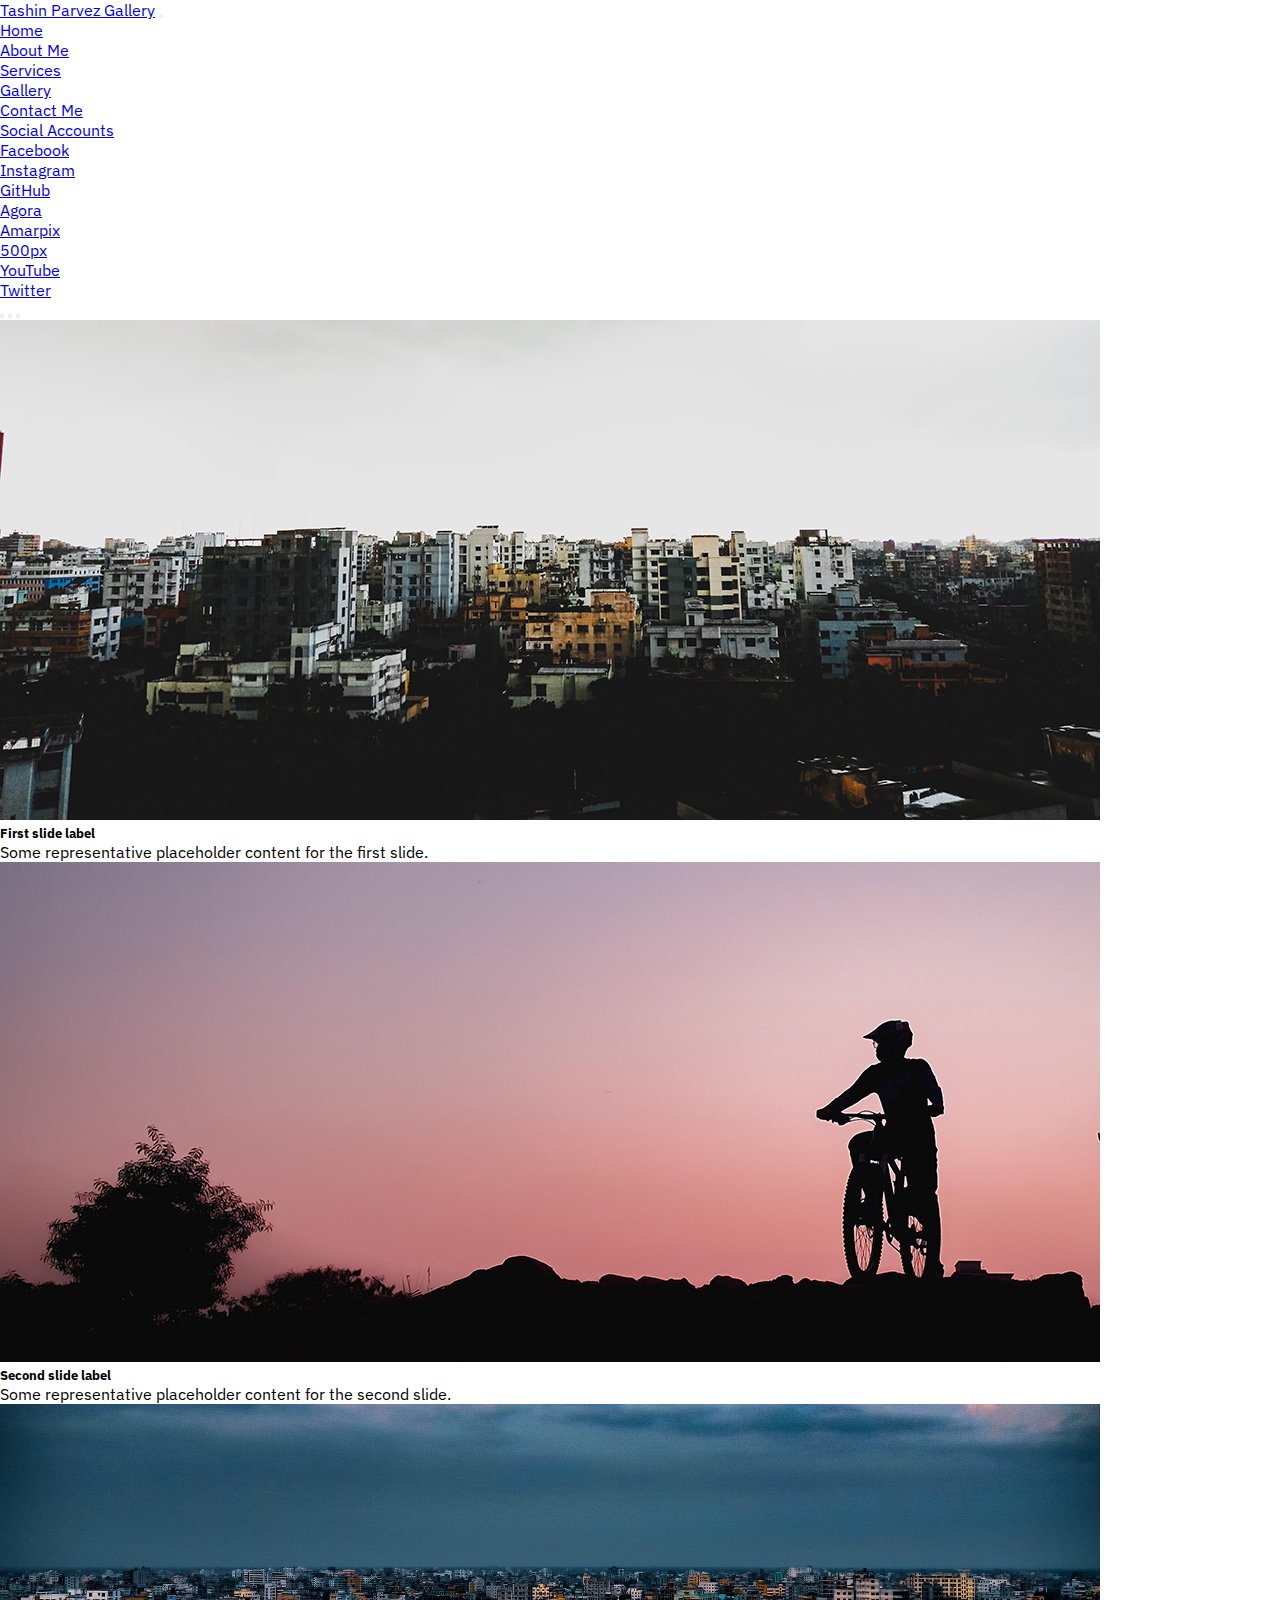
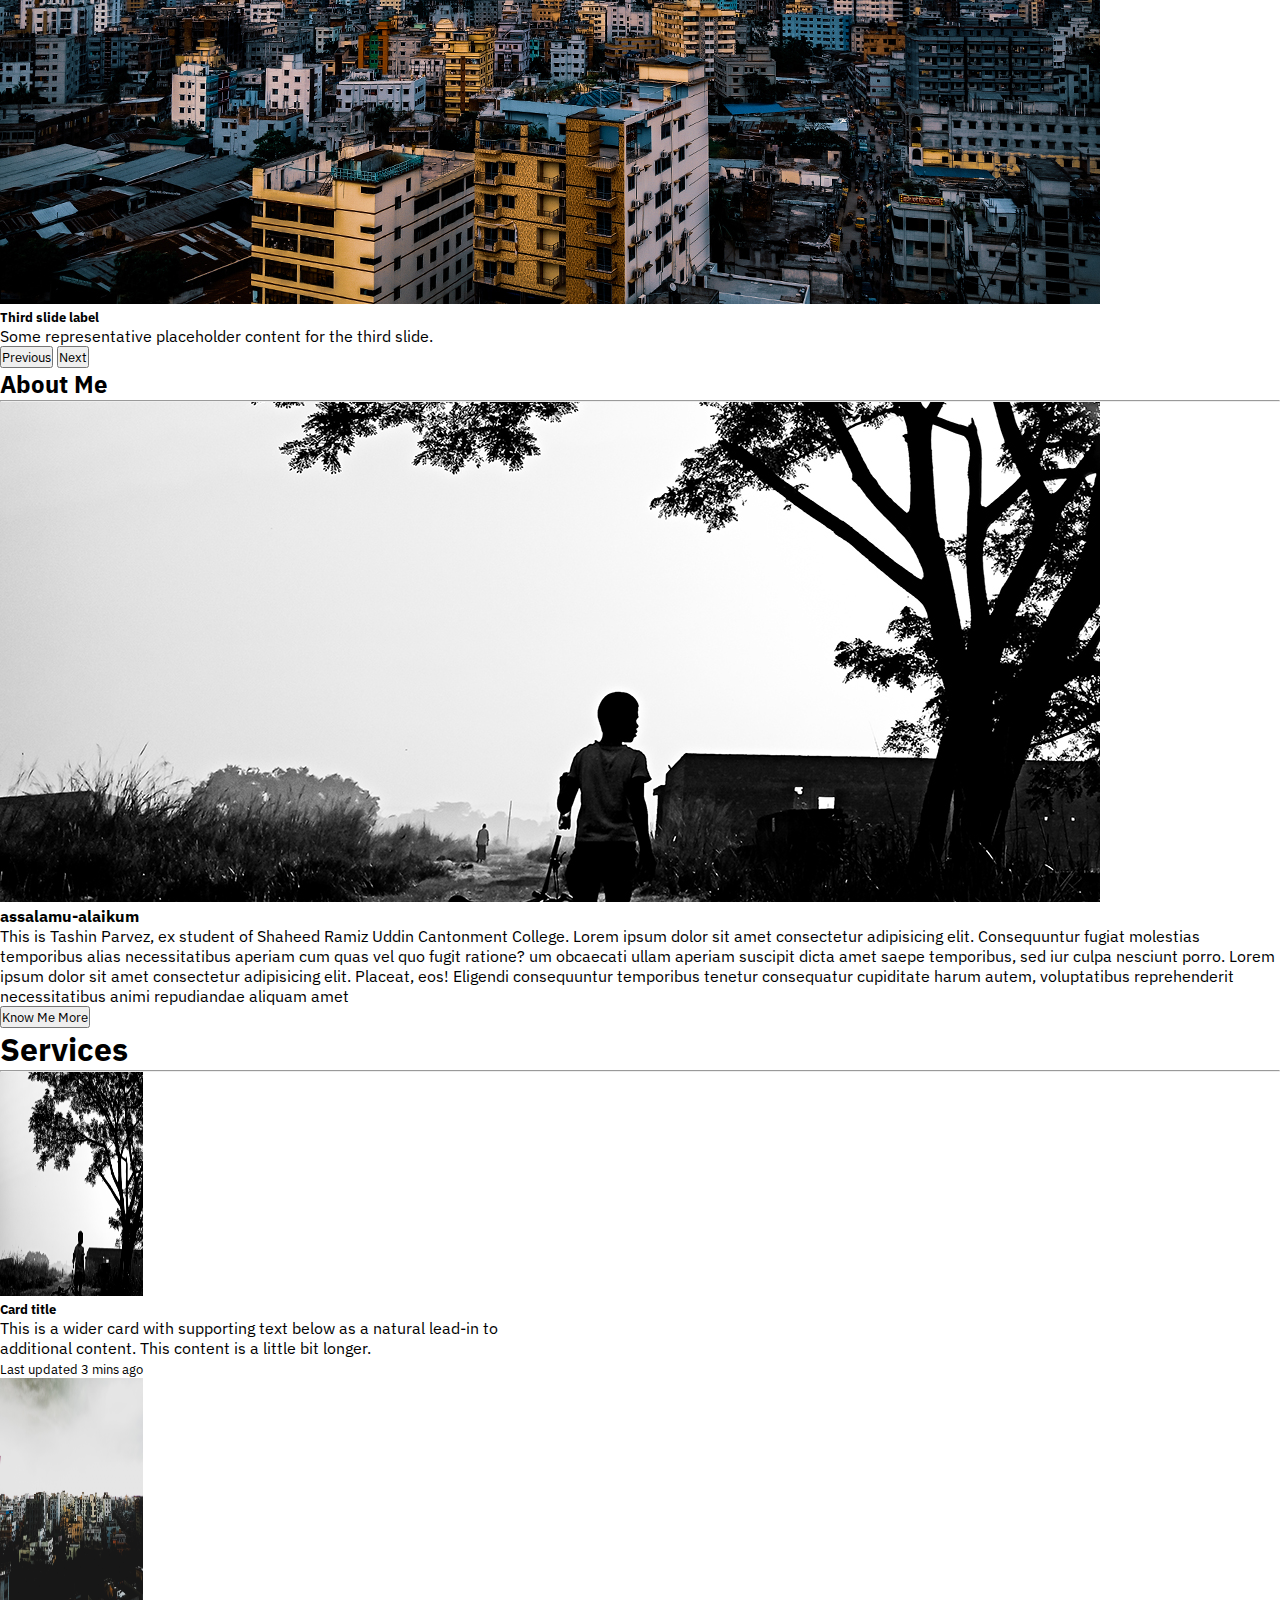
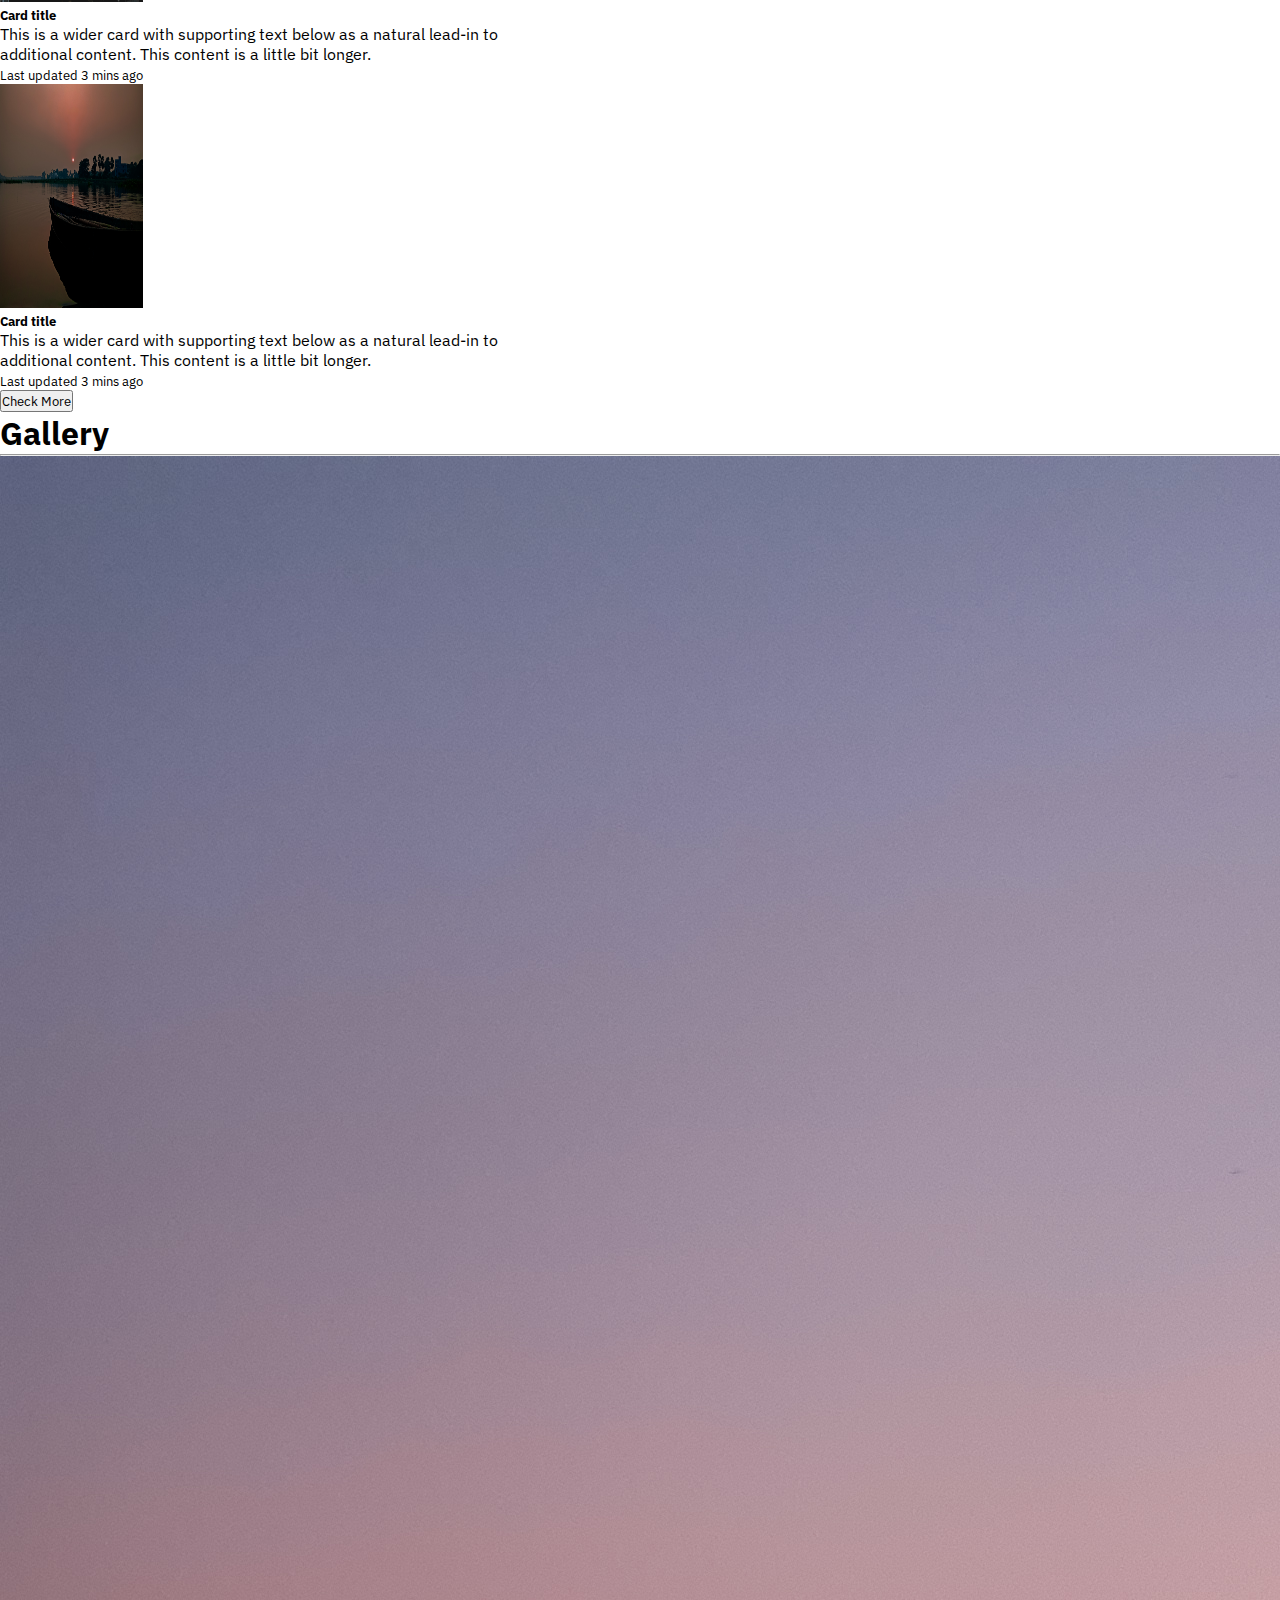
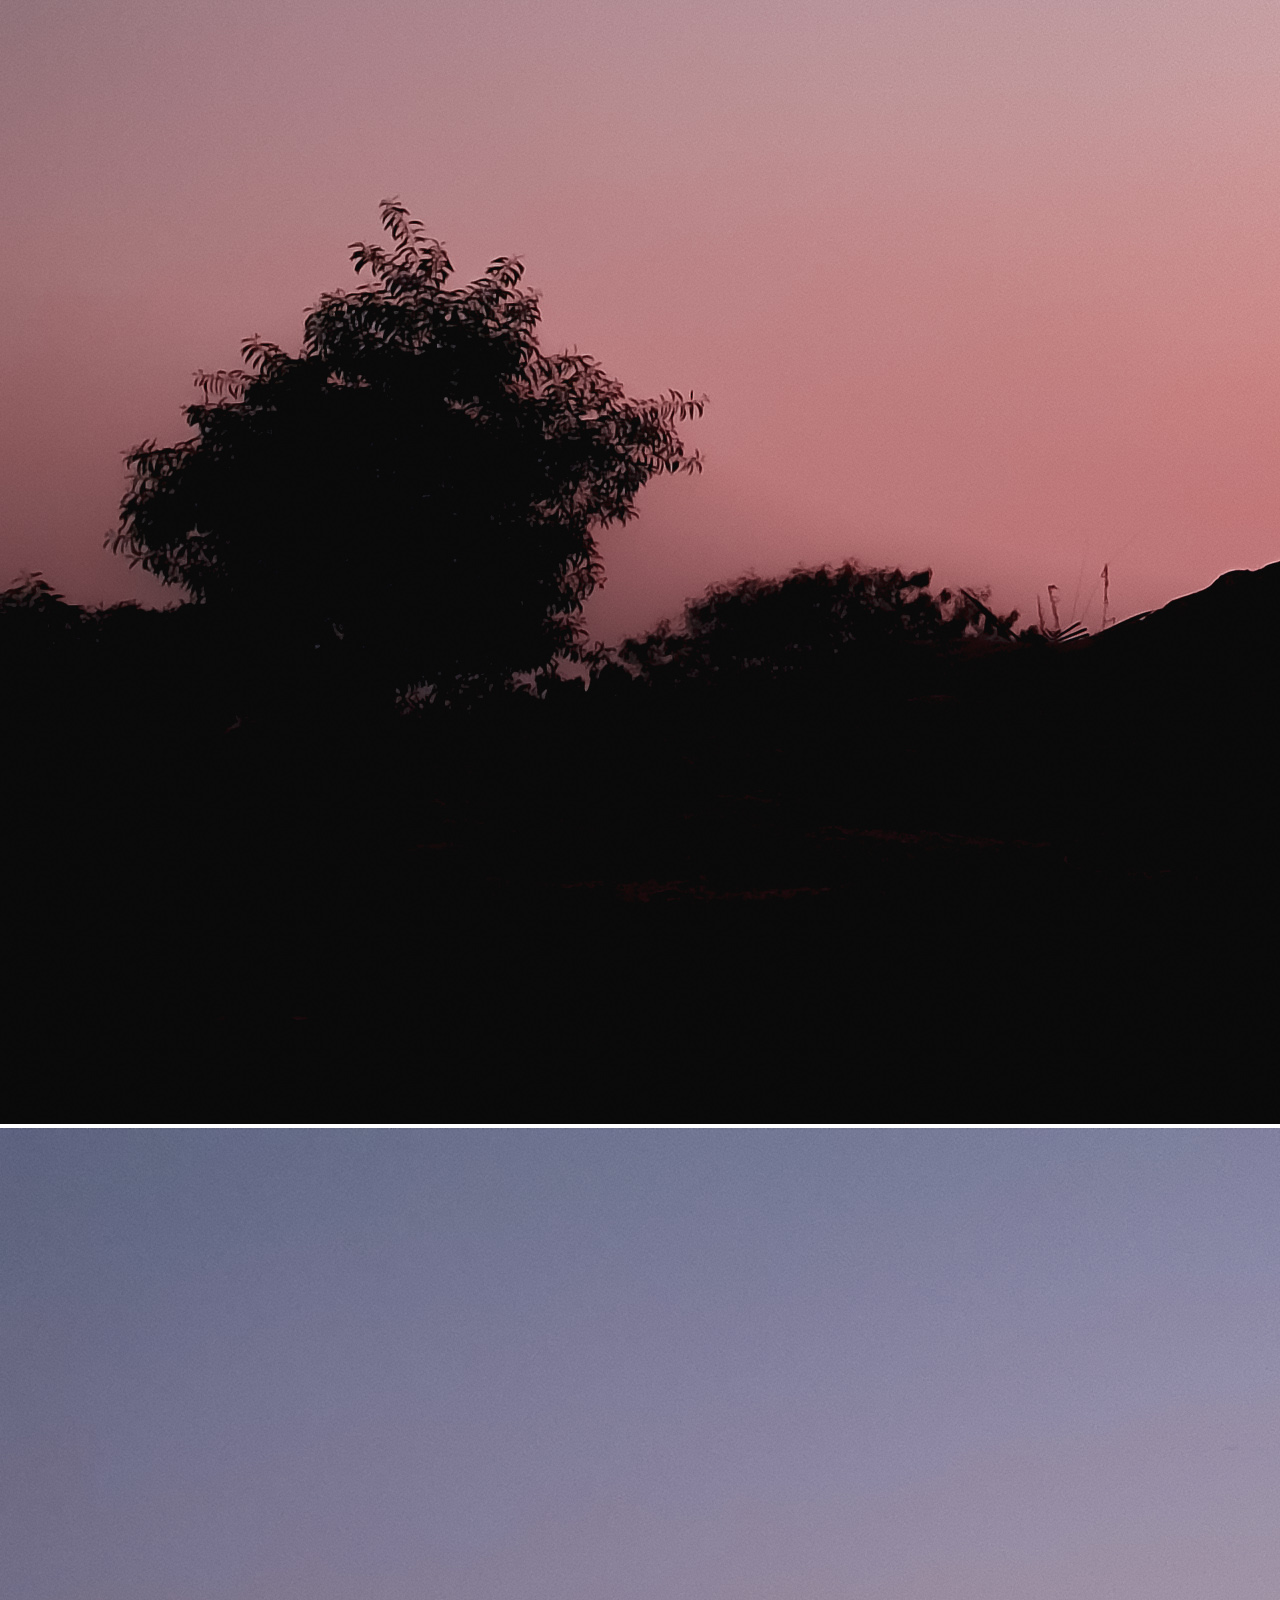
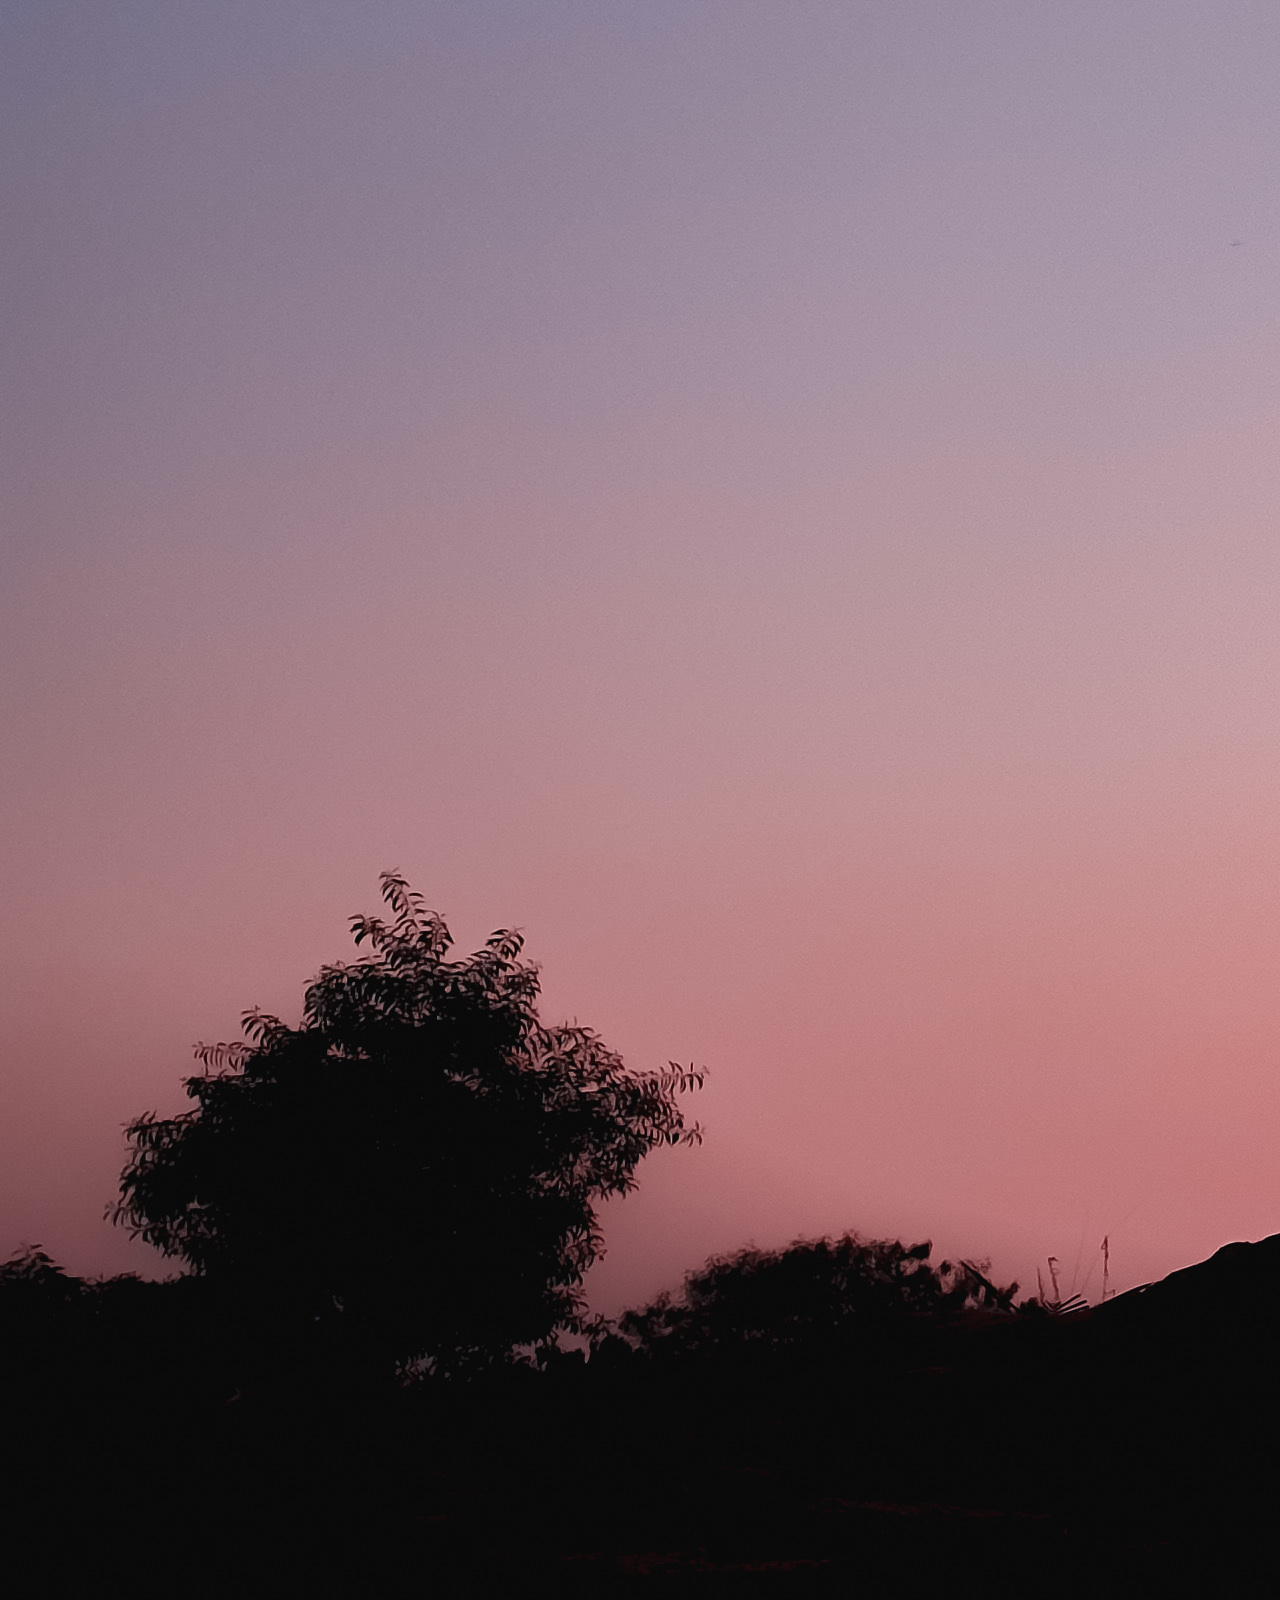
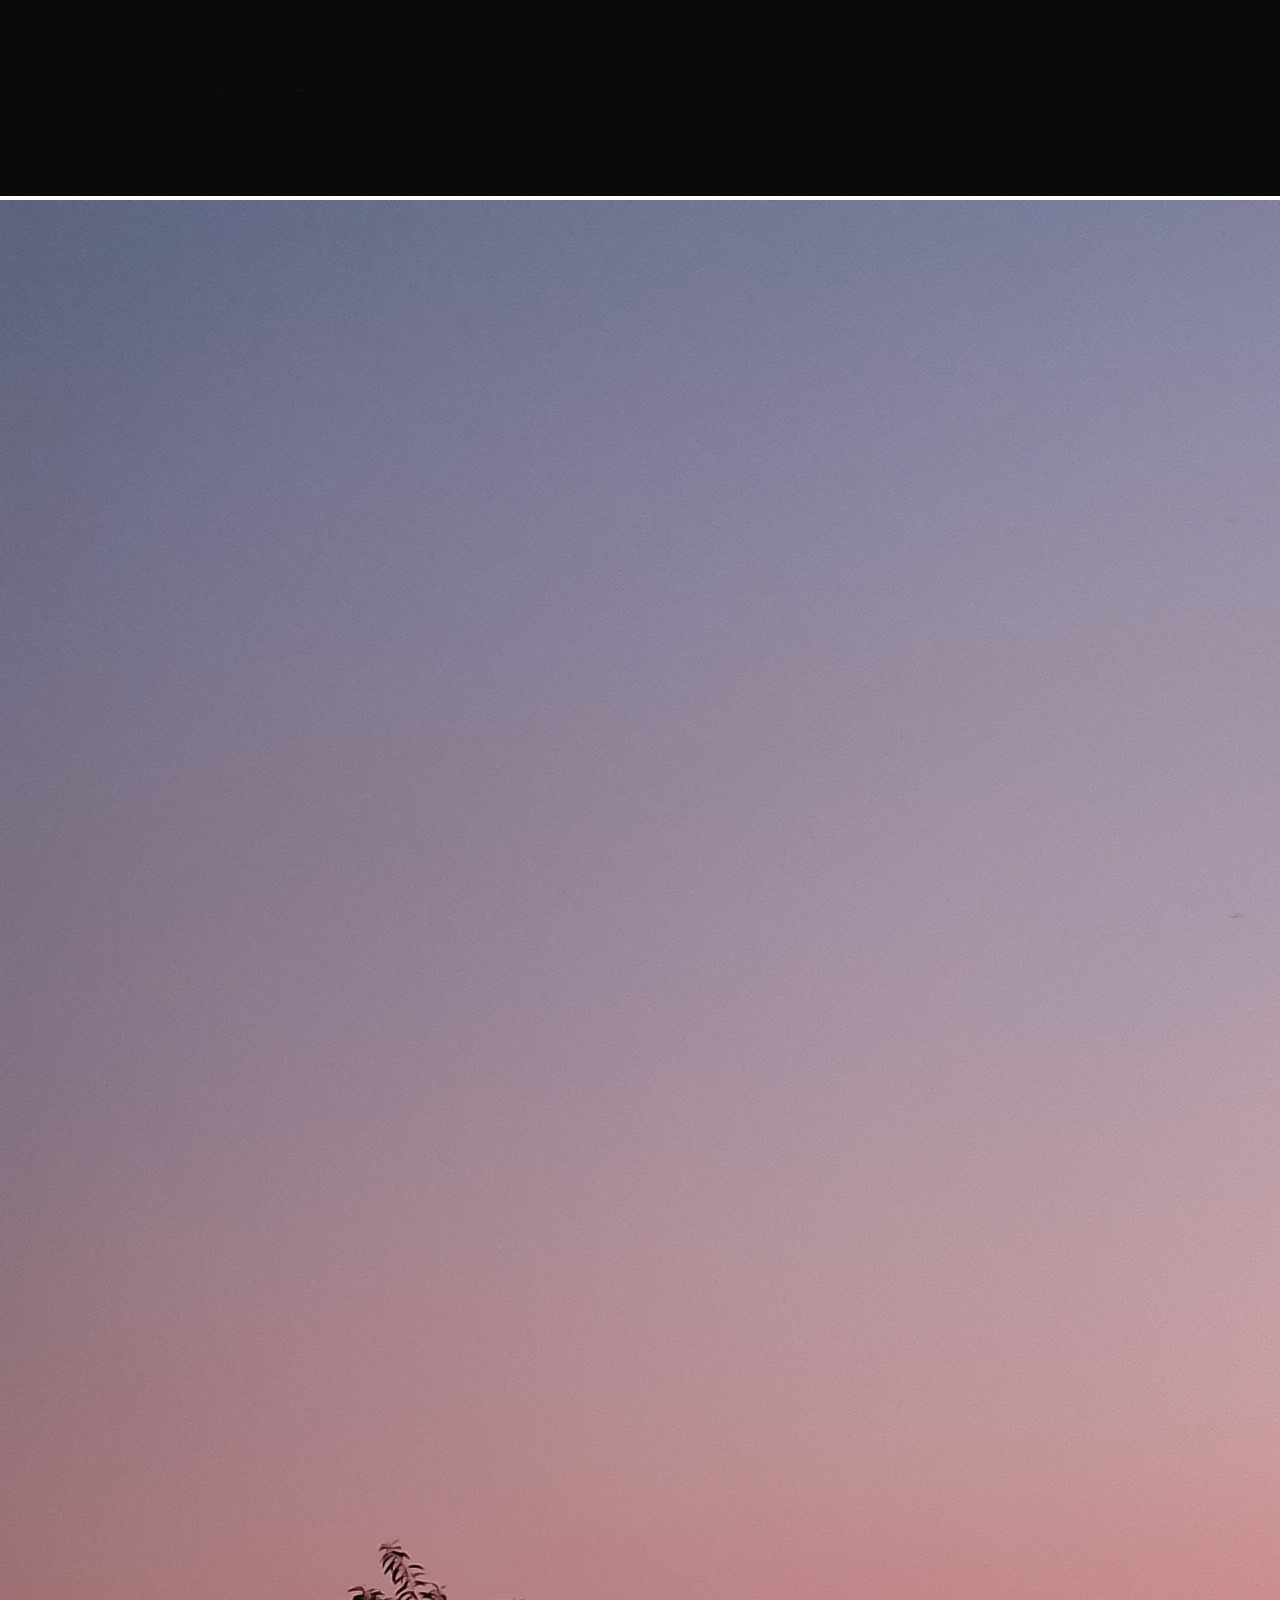
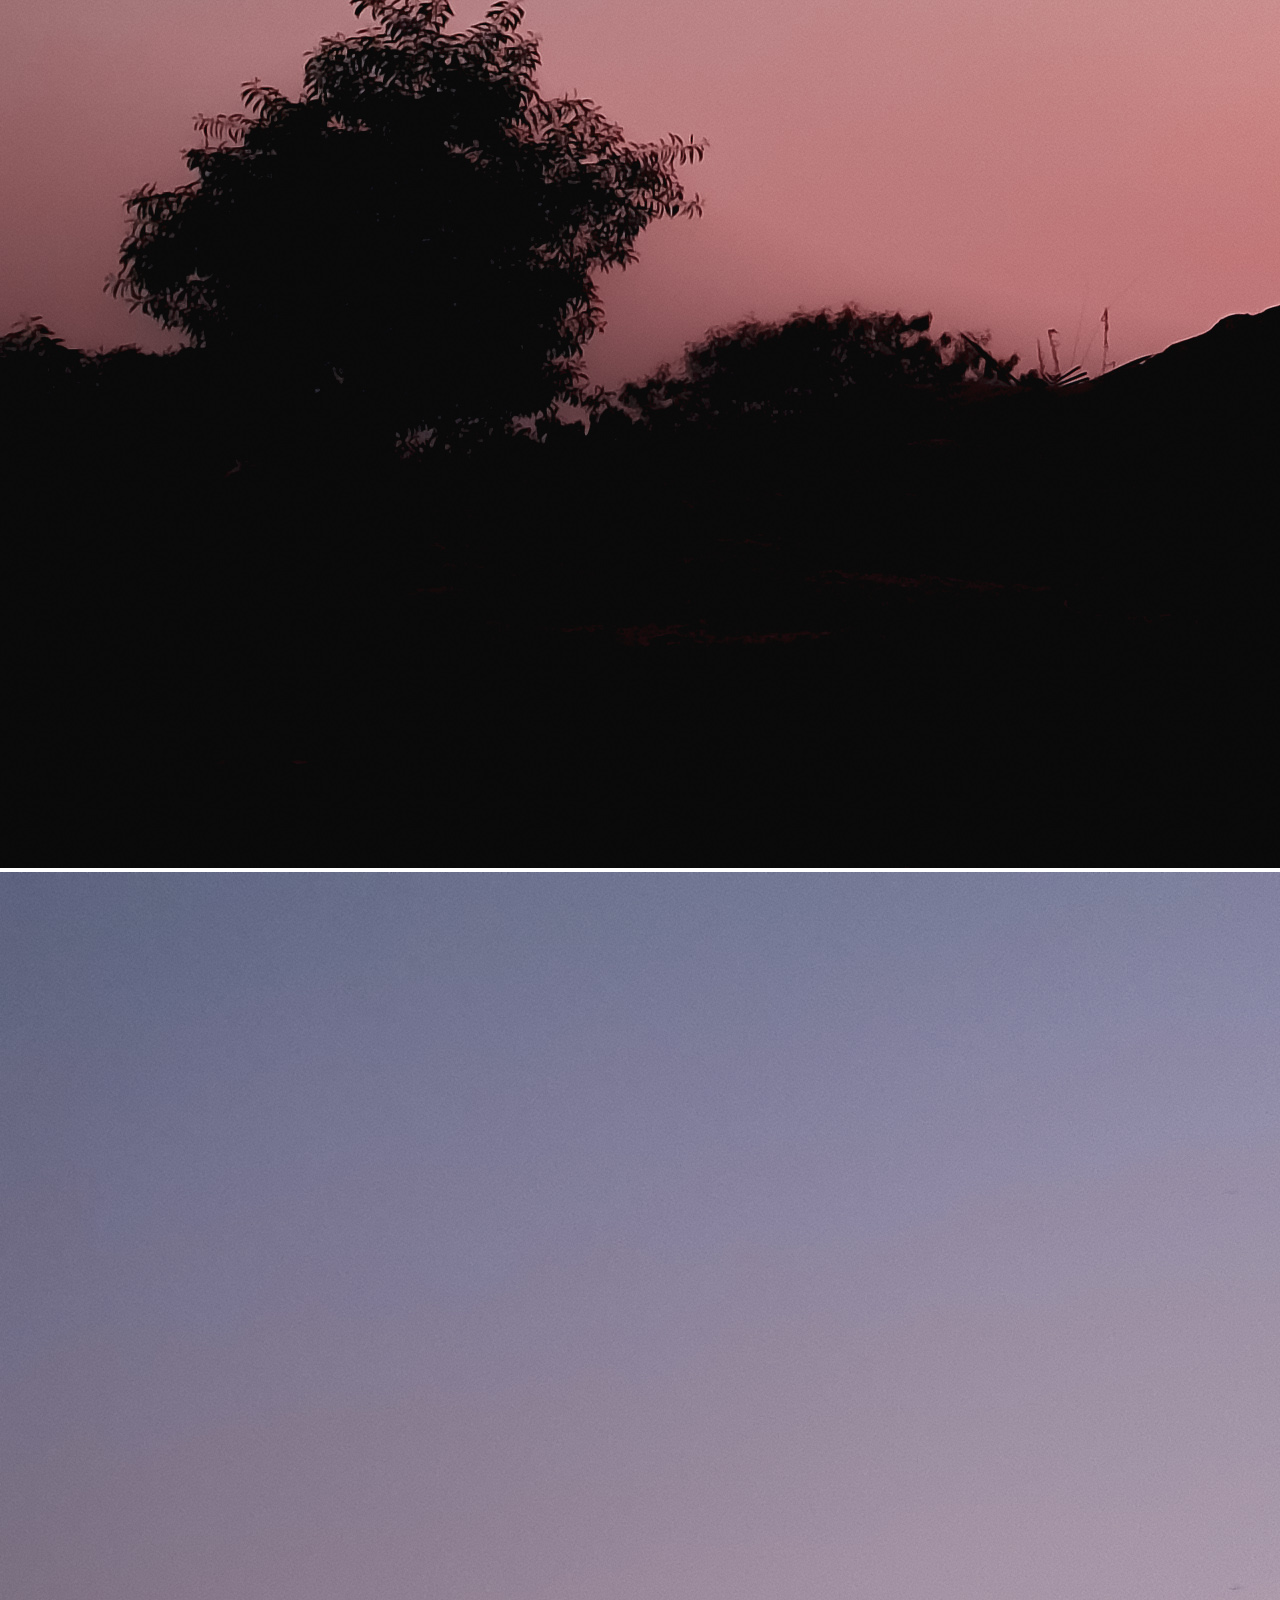
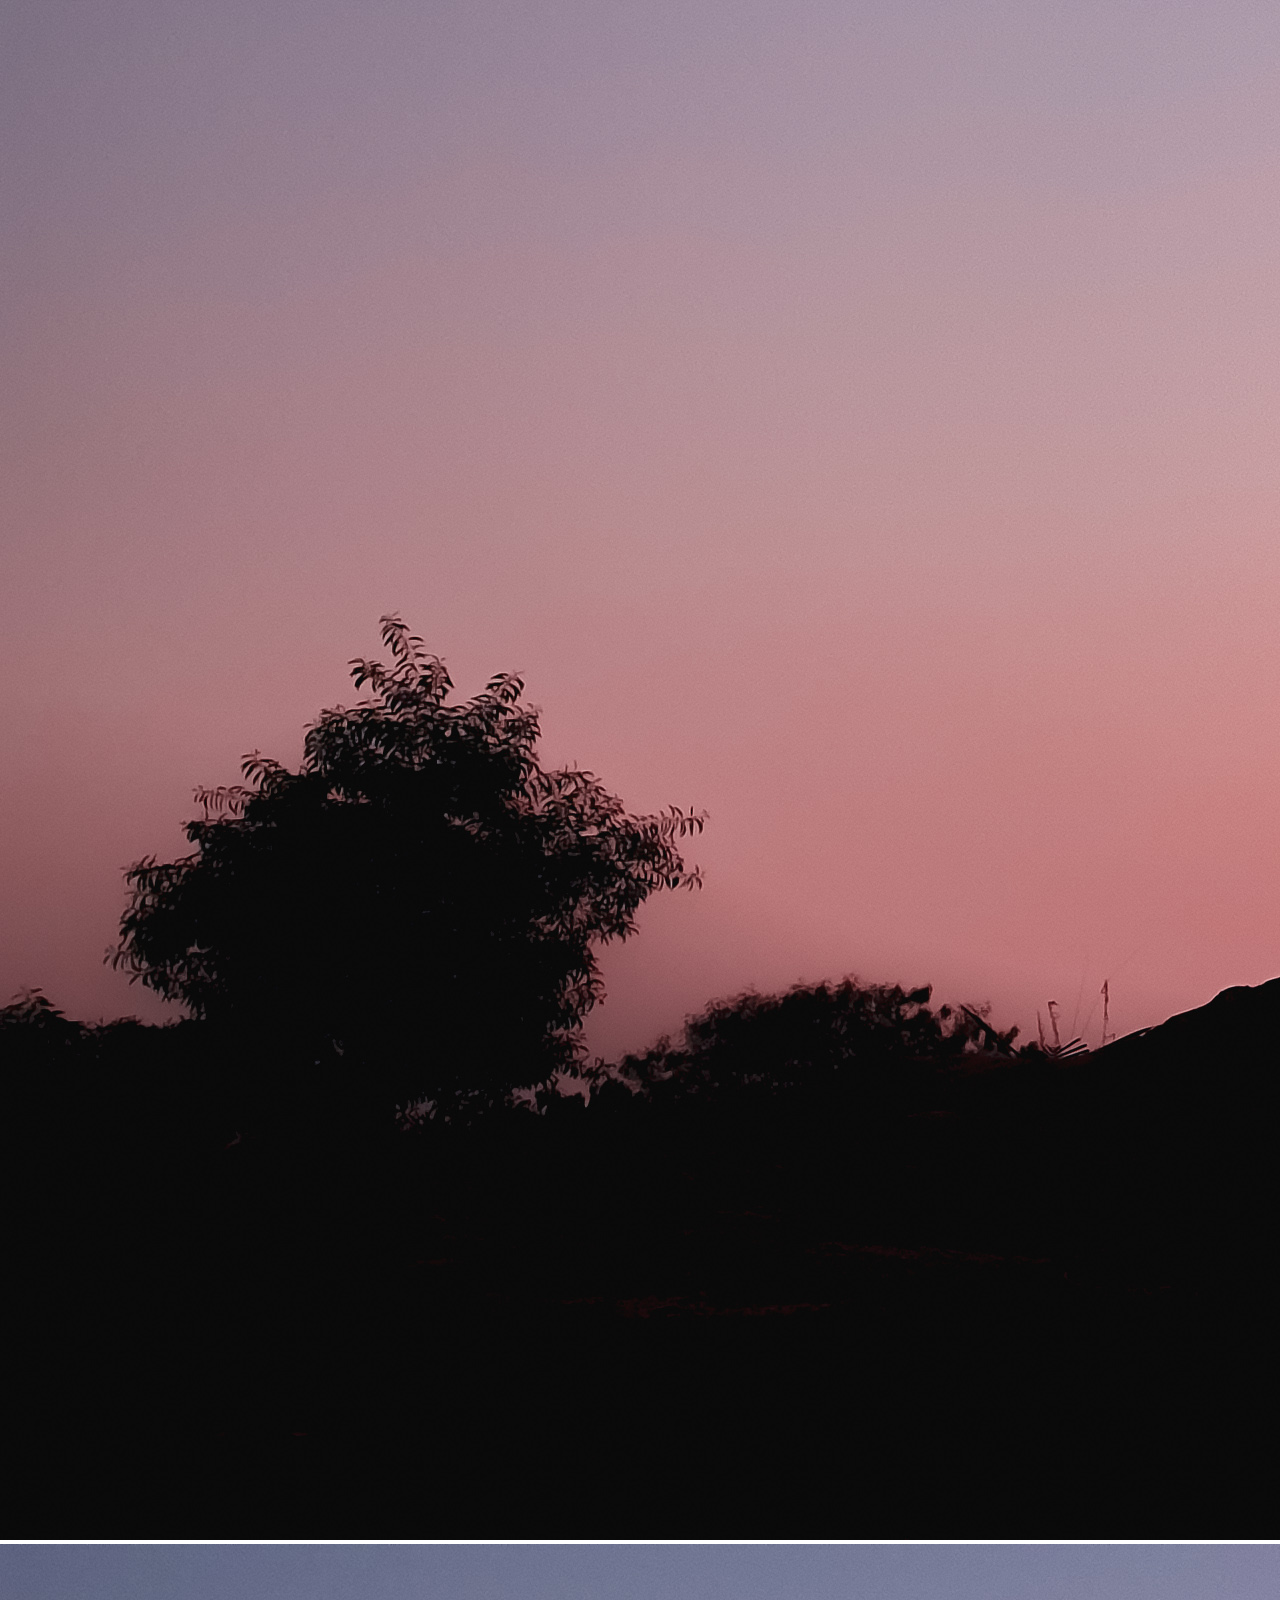
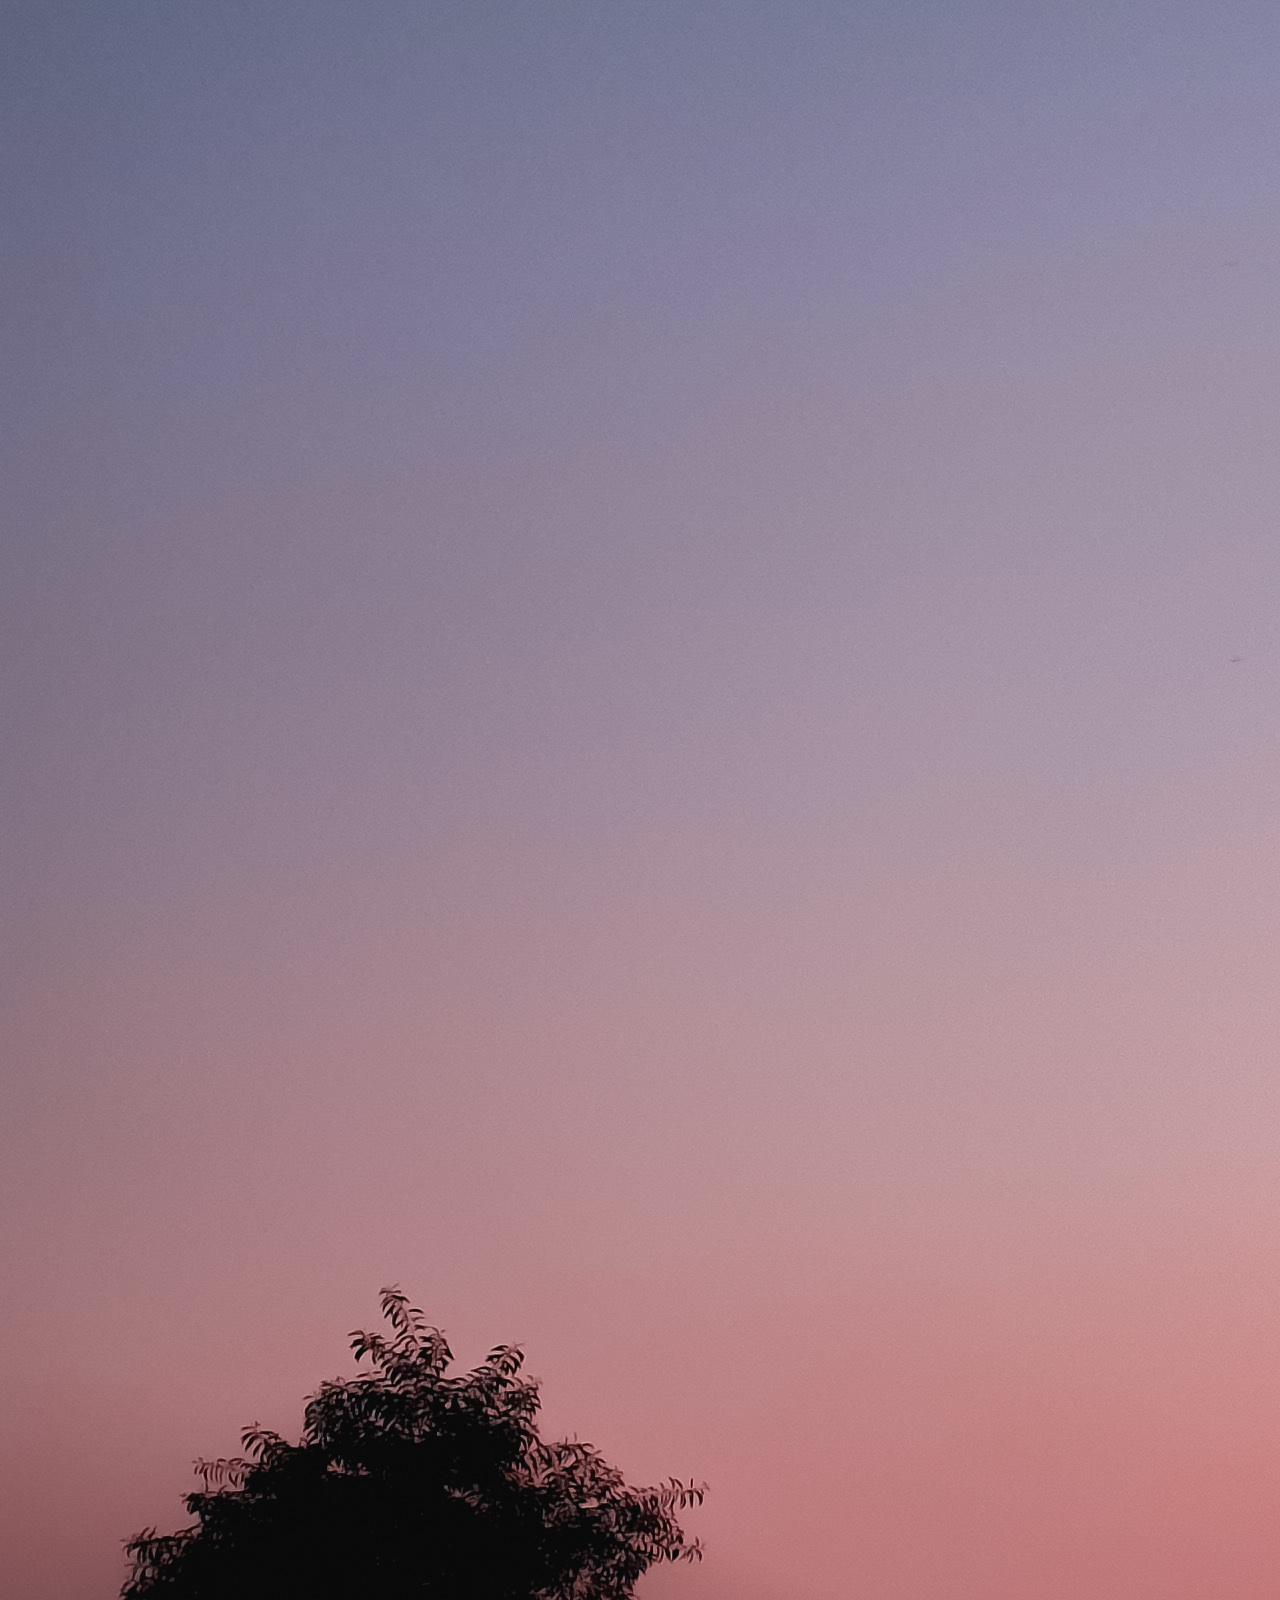
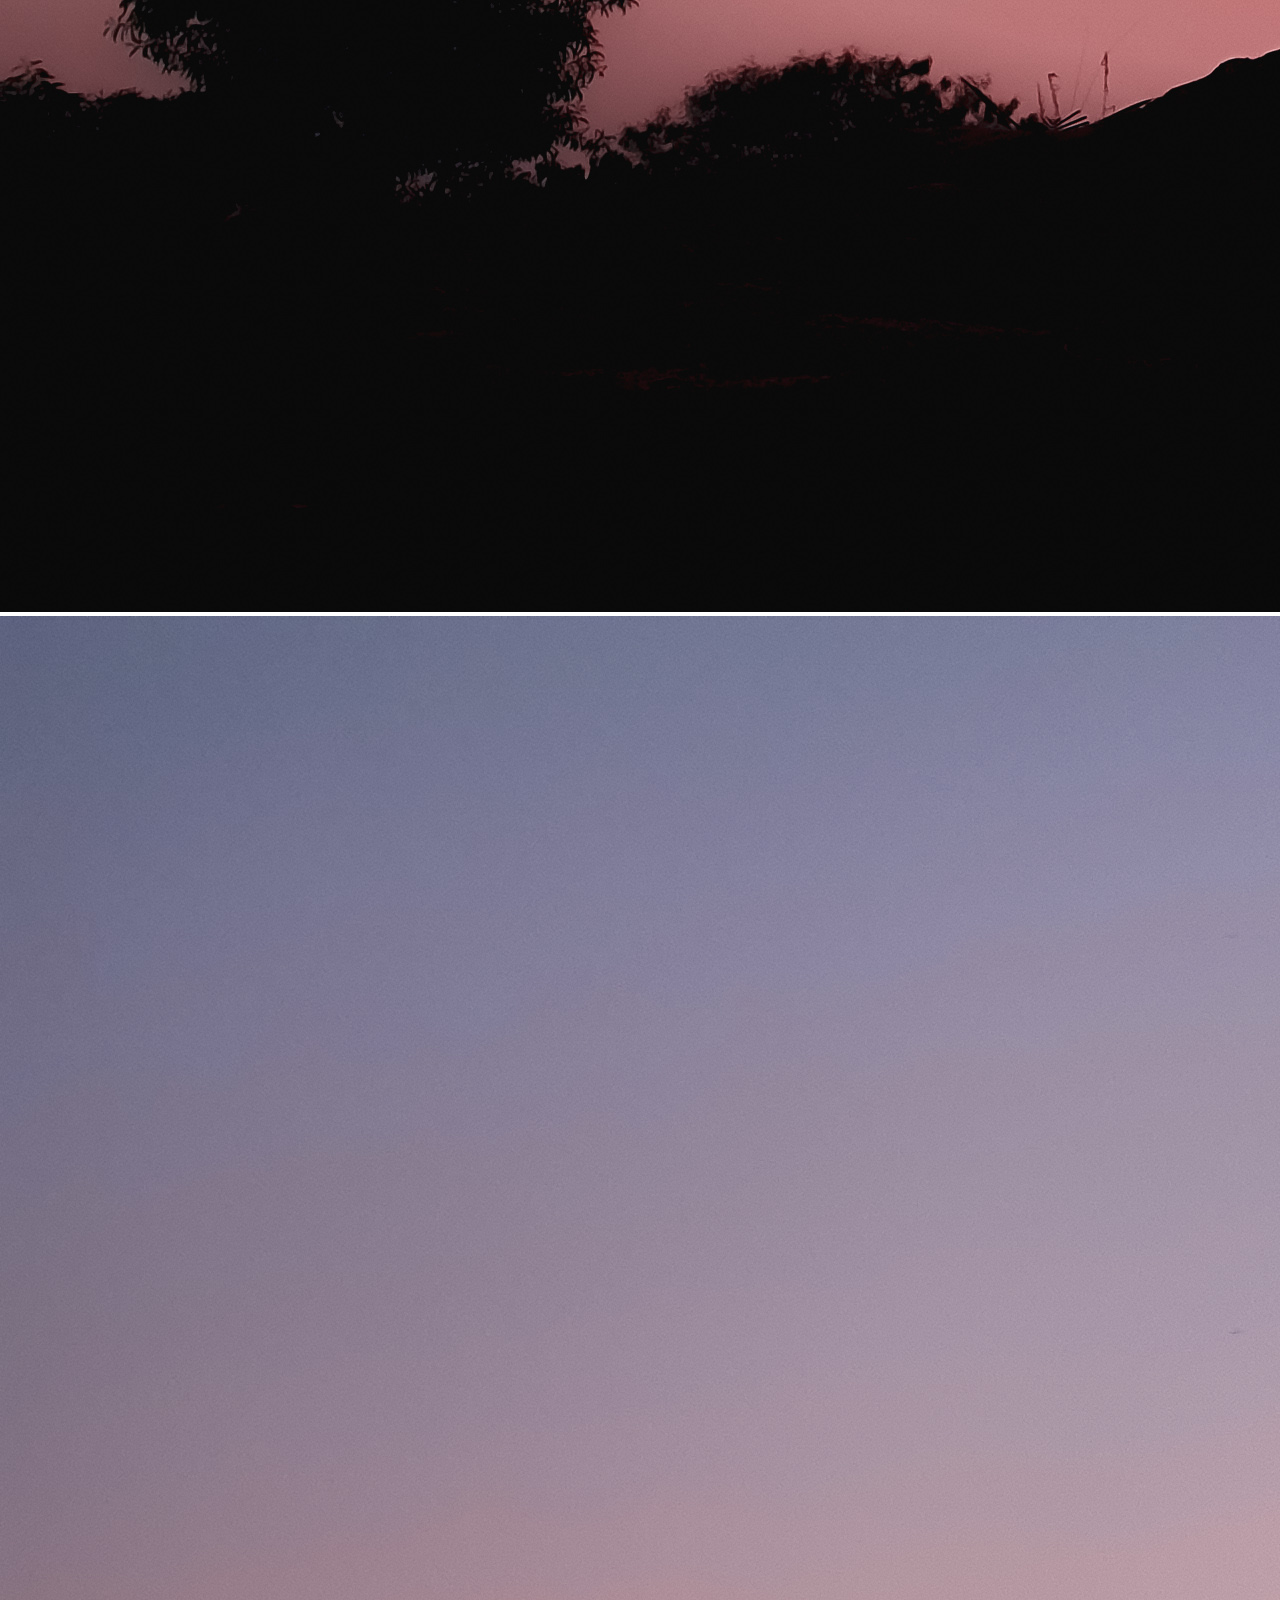
<file: index.html>
<!DOCTYPE html>
<html lang="en">
  <head>
    <!-- Required meta tags -->
    <meta charset="utf-8" />
    <meta name="viewport" content="width=device-width, initial-scale=1" />

    <!-- Bootstrap CSS -->
    <link
      href="https://cdn.jsdelivr.net/npm/bootstrap@5.0.2/dist/css/bootstrap.min.css"
      rel="stylesheet"
      integrity="sha384-EVSTQN3/azprG1Anm3QDgpJLIm9Nao0Yz1ztcQTwFspd3yD65VohhpuuCOmLASjC"
      crossorigin="anonymous"
    />
    <title>Tashin's Gallery</title>
    <link rel="stylesheet" href="style.css" />
    <link rel="preconnect" href="https://fonts.googleapis.com" />
    <link rel="preconnect" href="https://fonts.gstatic.com" crossorigin />
    <link
      href="https://fonts.googleapis.com/css2?family=IBM+Plex+Sans&display=swap"
      rel="stylesheet"
    />
  </head>
  <body>
    <heder>
      <!-- Start of Navbar Segment  -->
      <div class="navbar-segment overflow-y scroll">
        <nav class="navbar navbar-expand-lg navbar-dark bg-dark">
          <div class="container-fluid">
            <a class="navbar-brand" href="index.html">Tashin Parvez Gallery</a>
            <button
              class="navbar-toggler"
              type="button"
              data-bs-toggle="collapse"
              data-bs-target="#navbarSupportedContent"
              aria-controls="navbarSupportedContent"
              aria-expanded="false"
              aria-label="Toggle navigation"
            >
              <span class="navbar-toggler-icon"></span>
            </button>
            <div class="collapse navbar-collapse" id="navbarSupportedContent">
              <ul class="navbar-nav ms-auto mb-2 mb-lg-0">
                <li class="nav-item">
                  <a class="nav-link active" aria-current="page" href="#">
                    Home
                  </a>
                </li>
                <li class="nav-item">
                  <a class="nav-link active" href="aboutme.html">About Me</a>
                </li>
                <li class="nav-item">
                  <a class="nav-link active" href="services.html">Services</a>
                </li>
                <li class="nav-item">
                  <a class="nav-link active" href="gallery.html">Gallery</a>
                </li>
                <li class="nav-item">
                  <a class="nav-link active" href="contact-us.html">
                    Contact Me
                  </a>
                </li>
                <li class="nav-item dropdown active">
                  <a
                    class="nav-link dropdown-toggle"
                    href="#"
                    id="navbarDropdown"
                    role="button"
                    data-bs-toggle="dropdown"
                    aria-expanded="false"
                  >
                    Social Accounts
                  </a>
                  <ul class="dropdown-menu" aria-labelledby="navbarDropdown">
                    <li>
                      <a
                        class="dropdown-item"
                        target="blank"
                        href="https://www.facebook.com/tashin.parvez.5"
                        >Facebook</a
                      >
                    </li>
                    <li>
                      <a
                        class="dropdown-item"
                        target="blank"
                        href="https://www.instagram.com/tashin_parvez/"
                        >Instagram</a
                      >
                    </li>
                    <li>
                      <a
                        class="dropdown-item"
                        target="blank"
                        href="https://github.com/TashinParvez"
                        >GitHub</a
                      >
                    </li>
                    <li>
                      <a class="dropdown-item" target="blank" href="#">Agora</a>
                    </li>
                    <li>
                      <a class="dropdown-item" target="blank" href="#"
                        >Amarpix</a
                      >
                    </li>
                    <li>
                      <a class="dropdown-item" target="blank" href="#">500px</a>
                    </li>
                    <li>
                      <a
                        class="dropdown-item"
                        target="blank"
                        href="https://www.youtube.com/channel/UC9HEgVE7L8QQBNNzV1jkORw"
                        >YouTube</a
                      >
                    </li>
                    <li>
                      <a
                        class="dropdown-item"
                        target="blank"
                        href="https://twitter.com/TashinParvez"
                        >Twitter</a
                      >
                    </li>
                  </ul>
                </li>
              </ul>
            </div>
          </div>
        </nav>
      </div>
      <!-- End of Navbar Segment  -->

      <!-- Start of Slider Segment  -->
      <nav class="Slider-segment">
        <div
          id="carouselExampleCaptions"
          class="carousel slide"
          data-bs-ride="carousel"
        >
          <div class="carousel-indicators">
            <button
              type="button"
              data-bs-target="#carouselExampleCaptions"
              data-bs-slide-to="0"
              class="active"
              aria-current="true"
              aria-label="Slide 1"
            ></button>
            <button
              type="button"
              data-bs-target="#carouselExampleCaptions"
              data-bs-slide-to="1"
              aria-label="Slide 2"
            ></button>
            <button
              type="button"
              data-bs-target="#carouselExampleCaptions"
              data-bs-slide-to="2"
              aria-label="Slide 3"
            ></button>
          </div>
          <div class="carousel-inner img-fluid">
            <div class="carousel-item active">
              <img src="images/c1.jpg" class="d-block w-100 h-75" alt="..." />
              <div class="carousel-caption d-none d-md-block">
                <h5>First slide label</h5>
                <p>
                  Some representative placeholder content for the first slide.
                </p>
              </div>
            </div>
            <div class="carousel-item">
              <img src="images/c2.jpg" class="d-block w-100" alt="..." />
              <div class="carousel-caption d-none d-md-block">
                <h5>Second slide label</h5>
                <p>
                  Some representative placeholder content for the second slide.
                </p>
              </div>
            </div>
            <div class="carousel-item">
              <img src="images/c3.jpg" class="d-block w-100" alt="..." />
              <div class="carousel-caption d-none d-md-block">
                <h5>Third slide label</h5>
                <p>
                  Some representative placeholder content for the third slide.
                </p>
              </div>
            </div>
          </div>
          <button
            class="carousel-control-prev"
            type="button"
            data-bs-target="#carouselExampleCaptions"
            data-bs-slide="prev"
          >
            <span class="carousel-control-prev-icon" aria-hidden="true"></span>
            <span class="visually-hidden">Previous</span>
          </button>
          <button
            class="carousel-control-next"
            type="button"
            data-bs-target="#carouselExampleCaptions"
            data-bs-slide="next"
          >
            <span class="carousel-control-next-icon" aria-hidden="true"></span>
            <span class="visually-hidden">Next</span>
          </button>
        </div>
      </nav>
      <!-- End of Slider Segment  -->
    </heder>
    <main>
      <!-- Start of About ME Segment  -->
      <segment calss="about_me_segment">
        <div class="container py-5">
          <div class="py-5">
            <h2 class="text-center display-2">About Me</h2>
            <hr class="w-25 mx-auto" />
          </div>
          <div class="row pb-5">
            <div class="col-lg-6 col-md-6 col-sm-12">
              <img
                class="img-fluid"
                src="images/c4.jpg"
                alt="This is a picture of Tashin Parvez"
              />
            </div>
            <div
              class="
                col-lg-6 col-md-6 col-sm-12
                d-flex
                flex-column
                justify-content-center
                align-items-start
              "
            >
              <h4 class="text-uppercase display-6">assalamu-alaikum</h4>
              <p class="">
                This is Tashin Parvez, ex student of Shaheed Ramiz Uddin
                Cantonment College. Lorem ipsum dolor sit amet consectetur
                adipisicing elit. Consequuntur fugiat molestias temporibus alias
                necessitatibus aperiam cum quas vel quo fugit ratione? um
                obcaecati ullam aperiam suscipit dicta amet saepe temporibus,
                sed iur culpa nesciunt porro. Lorem ipsum dolor sit amet
                consectetur adipisicing elit. Placeat, eos! Eligendi
                consequuntur temporibus tenetur consequatur cupiditate harum
                autem, voluptatibus reprehenderit necessitatibus animi
                repudiandae aliquam amet
              </p>
              <button
                class="btn btn-outline-info"
                data-bs-placement="right"
                data-bs-toggle="tooltip"
                href="https://www.facebook.com/"
                role="button"
                title="Who am I"
                type="button"
              >
                Know Me More
              </button>
            </div>
          </div>
        </div>
      </segment>
      <!-- End of About ME Segment  -->

      <!-- Start of Services segment  -->
      <segment>
        <div class="services_segment bg-light py-5">
          <h1 class="text-center display-2">Services</h1>
          <hr class="w-25 mx-auto mb-5" />
          <div class="container row mx-auto">
            <div class="col-xxl-4 col-xl-4 col-md-4 col-sm-12">
              <div class="card mb-3" style="max-width: 540px">
                <div class="row g-0">
                  <div class="col-md-4">
                    <img
                      src="images/IMG20201107072728 (1).jpg"
                      class="img-fluid rounded-start img-fluid cards_images"
                      alt="..."
                    />
                  </div>
                  <div class="col-md-8">
                    <div class="card-body">
                      <h5 class="card-title">Card title</h5>
                      <p class="card-text">
                        This is a wider card with supporting text below as a
                        natural lead-in to additional content. This content is a
                        little bit longer.
                      </p>
                      <p class="card-text">
                        <small class="text-muted"
                          >Last updated 3 mins ago</small
                        >
                      </p>
                    </div>
                  </div>
                </div>
              </div>
            </div>
            <div class="col-xxl-4 col-xl-4 col-md-4 col-sm-12">
              <div class="card mb-3" style="max-width: 540px">
                <div class="row g-0">
                  <div class="col-md-4">
                    <img
                      src="images/IMG20190929145341 (2).jpg"
                      class="img-fluid rounded-start img-fluid cards_images"
                      alt="..."
                    />
                  </div>
                  <div class="col-md-8">
                    <div class="card-body">
                      <h5 class="card-title">Card title</h5>
                      <p class="card-text">
                        This is a wider card with supporting text below as a
                        natural lead-in to additional content. This content is a
                        little bit longer.
                      </p>
                      <p class="card-text">
                        <small class="text-muted"
                          >Last updated 3 mins ago</small
                        >
                      </p>
                    </div>
                  </div>
                </div>
              </div>
            </div>
            <div class="col-xxl-4 col-xl-4 col-md-4 col-sm-12">
              <div class="card mb-3" style="max-width: 540px">
                <div class="row g-0">
                  <div class="col-md-4">
                    <img
                      src="images/LRM_EXPORT_12286549947576_20191103_130900747.jpeg"
                      class="img-fluid rounded-start img-fluid cards_images"
                      alt="..."
                    />
                  </div>
                  <div class="col-md-8">
                    <div class="card-body">
                      <h5 class="card-title">Card title</h5>
                      <p class="card-text">
                        This is a wider card with supporting text below as a
                        natural lead-in to additional content. This content is a
                        little bit longer.
                      </p>
                      <p class="card-text">
                        <small class="text-muted"
                          >Last updated 3 mins ago</small
                        >
                      </p>
                    </div>
                  </div>
                </div>
              </div>
            </div>
            <div
              class="col-xxl-12 col-xl-12 col-md-12 col-sm-12 text-center my-5"
            >
              <button class="btn btn-outline-info" type="button">
                Check More
              </button>
            </div>
          </div>
        </div>
      </segment>

      <!-- End of Services segment  -->
      <!-- Start of Gallery segment  -->
      <segment>
        <div class="gallery_segment py-5">
          <h1 class="display-2 text-center">Gallery</h1>
          <hr class="w-25 mx-auto mb-5" />
          <div class="container row mx-auto gy-2">
            <div class="col-xxl-4 col-xl-4 col-md-4 col-sm-12 mx-auto">
              <figure>
                <img
                  class="img-fluid"
                  src="images/20201106_172954.jpg"
                  alt="This is gallary images"
                />
              </figure>
            </div>
            <div class="col-xxl-4 col-xl-4 col-md-4 col-sm-12">
              <figure>
                <img
                  class="img-fluid"
                  src="images/20201106_172954.jpg"
                  alt="This is gallary images"
                />
              </figure>
            </div>
            <div class="col-xxl-4 col-xl-4 col-md-4 col-sm-12">
              <figure>
                <img
                  class="img-fluid"
                  src="images/20201106_172954.jpg"
                  alt="This is gallary images"
                />
              </figure>
            </div>
            <div class="col-xxl-4 col-xl-4 col-md-4 col-sm-12">
              <figure>
                <img
                  class="img-fluid"
                  src="images/20201106_172954.jpg"
                  alt="This is gallary images"
                />
              </figure>
            </div>
            <div class="col-xxl-4 col-xl-4 col-md-4 col-sm-12">
              <figure>
                <img
                  class="img-fluid"
                  src="images/20201106_172954.jpg"
                  alt="This is gallary images"
                />
              </figure>
            </div>
            <div class="col-xxl-4 col-xl-4 col-md-4 col-sm-12">
              <figure>
                <img
                  class="img-fluid"
                  src="images/20201106_172954.jpg"
                  alt="This is gallary images"
                />
              </figure>
            </div>
            <div class="col-xxl-4 col-xl-4 col-md-4 col-sm-12">
              <figure>
                <img
                  class="img-fluid"
                  src="images/20201106_172954.jpg"
                  alt="This is gallary images"
                />
              </figure>
            </div>
            <div class="col-xxl-4 col-xl-4 col-md-4 col-sm-12">
              <figure>
                <img
                  class="img-fluid"
                  src="images/20201106_172954.jpg"
                  alt="This is gallary images"
                />
              </figure>
            </div>
            <div class="col-xxl-4 col-xl-4 col-md-4 col-sm-12">
              <figure>
                <img
                  class="img-fluid"
                  src="images/20201106_172954.jpg"
                  alt="This is gallary images"
                />
              </figure>
            </div>
          </div>
        </div>
      </segment>
      <!-- End of Gallery segment  -->

      <!-- Start of Check Out segment  -->
      <segment>
        <div
          class="
            row
            check_out_segment
            bg-info
            py-5
            col-xxl-12 col-xl-12 col-md-12 col-sm-12
            text-center
          "
        >
          <h1 class="display-6 text-center mx-auto">Check Out MY Videos</h1>
          <p class="text-center">
            "You will never get a second chance to take the short"
            <br />
            <span> -Tashin Parvez</span>
          </p>
          <div class="col-xxl-12 col-xl-12 col-md-12 col-sm-12">
            <a href="https://www.facebook.com/tashin.parvez.5" target="blank">
              <button class="btn btn-outline-dark text-center">
                My Videos &nbsp;
                <svg
                  xmlns="http://www.w3.org/2000/svg"
                  width="16"
                  height="16"
                  fill="currentColor"
                  class="bi bi-box-arrow-right"
                  viewBox="0 0 16 16"
                >
                  <path
                    fill-rule="evenodd"
                    d="M10 12.5a.5.5 0 0 1-.5.5h-8a.5.5 0 0 1-.5-.5v-9a.5.5 0 0 1 .5-.5h8a.5.5 0 0 1 .5.5v2a.5.5 0 0 0 1 0v-2A1.5 1.5 0 0 0 9.5 2h-8A1.5 1.5 0 0 0 0 3.5v9A1.5 1.5 0 0 0 1.5 14h8a1.5 1.5 0 0 0 1.5-1.5v-2a.5.5 0 0 0-1 0v2z"
                  />
                  <path
                    fill-rule="evenodd"
                    d="M15.854 8.354a.5.5 0 0 0 0-.708l-3-3a.5.5 0 0 0-.708.708L14.293 7.5H5.5a.5.5 0 0 0 0 1h8.793l-2.147 2.146a.5.5 0 0 0 .708.708l3-3z"
                  />
                </svg>
              </button>
            </a>
          </div>
        </div>
      </segment>
      <!-- End of Check Out segment  -->

      <!-- Start of Contract  segment  -->
      <segment>
        <div class="py-5">
          <h1 class="text-center mx-auto display-2">Contact Me</h1>
          <hr class="w-25 mx-auto mb-5" />
          <div class="container col-xxl-6 col-xl-6 col-md-6 col-sm-8">
            <form>
              <div class="mb-3">
                <label class="form-label">Full Name</label>
                <input
                  type="text"
                  class="form-control"
                  id="exampleInputEmail1"
                  aria-describedby="emailHelp"
                  placeholder="Enter Your Full Name"
                  autocomplete="none"
                />
              </div>
              <div class="mb-3">
                <label for="exampleInputEmail1" class="form-label"
                  >Mail Address</label
                >
                <input
                  type="email"
                  class="form-control"
                  id="exampleInputEmail1"
                  aria-describedby="emailHelp"
                  placeholder="example@gmail.com"
                  autocomplete="none"
                />
                <div id="emailHelp" class="form-text">
                  We'll never share your email with anyone else.
                </div>
              </div>

              <div class="mb-3">
                <label for="exampleInputPassword1" class="form-label"
                  >Password</label
                >
                <input
                  type="password"
                  class="form-control"
                  id="exampleInputPassword1"
                  placeholder="Enter your Password"
                  autocomplete="none"
                />
              </div>
              <div class="mb-3">
                <label class="pe-5">Gender</label>
                <div class="form-check form-check-inline">
                  <input
                    class="form-check-input"
                    type="radio"
                    name="inlineRadioOptions"
                    id="inlineRadio1"
                    value="option1"
                  />
                  <label class="form-check-label" for="inlineRadio1"
                    >Male</label
                  >
                </div>
                <div class="form-check form-check-inline">
                  <input
                    class="form-check-input"
                    type="radio"
                    name="inlineRadioOptions"
                    id="inlineRadio2"
                    value="option2"
                  />
                  <label class="form-check-label" for="inlineRadio2"
                    >Female</label
                  >
                </div>
              </div>
              <div class="mb-3">
                <label for="exampleDataList" class="form-label"
                  >Select your City</label
                >
                <input
                  class="form-control"
                  list="datalistOptions"
                  id="exampleDataList"
                  placeholder="Type to search..."
                />
                <datalist id="datalistOptions">
                  <option value="Dhaka"></option>
                  <option value="Khulna"></option>
                  <option value="Shylet"></option>
                  <option value="Chottrogram"></option>
                  <option value="Rajshahi"></option>
                </datalist>
              </div>
              <div class="mb-3">
                <label for="exampleFormControlTextarea1" class="form-label"
                  >Example textarea</label
                >
                <textarea
                  class="form-control"
                  id="exampleFormControlTextarea1"
                  rows="3"
                ></textarea>
              </div>
              <div class="mb-3 form-check">
                <input
                  type="checkbox"
                  class="form-check-input"
                  id="exampleCheck1"
                />
                <label class="form-check-label" for="exampleCheck1"
                  >Need reply as soon as possible
                </label>
              </div>
              <button type="submit" class="btn btn-primary">Submit</button>
            </form>
          </div>
        </div>
      </segment>
      <!-- End of Contract  segment  -->
    </main>

    <!-- Start of footer  segment  -->
    <footer class="bg-secondary text-center">
      <p>Copyright © 2021 Tashin's Gallary || Developed by: Tashin Parvez</p>
    </footer>
    <!-- End of footer  segment  -->

    <div>
      <!-- Optional JavaScript; choose one of the two! -->

      <!-- Option 1: Bootstrap Bundle with Popper -->
      <script
        src="https://cdn.jsdelivr.net/npm/bootstrap@5.0.2/dist/js/bootstrap.bundle.min.js"
        integrity="sha384-MrcW6ZMFYlzcLA8Nl+NtUVF0sA7MsXsP1UyJoMp4YLEuNSfAP+JcXn/tWtIaxVXM"
        crossorigin="anonymous"
      ></script>

      <!-- Option 2: Separate Popper and Bootstrap JS -->
      <!--
        <script src="https://cdn.jsdelivr.net/npm/@popperjs/core@2.9.2/dist/umd/popper.min.js" integrity="sha384-IQsoLXl5PILFhosVNubq5LC7Qb9DXgDA9i+tQ8Zj3iwWAwPtgFTxbJ8NT4GN1R8p" crossorigin="anonymous"></script>
        <script src="https://cdn.jsdelivr.net/npm/bootstrap@5.0.2/dist/js/bootstrap.min.js" integrity="sha384-cVKIPhGWiC2Al4u+LWgxfKTRIcfu0JTxR+EQDz/bgldoEyl4H0zUF0QKbrJ0EcQF" crossorigin="anonymous"></script>
    -->
      <script type="text/JavaScript">
              var tooltipTriggerList = [].slice.call(document.querySelectorAll('[data-bs-toggle="tooltip"]'))
        var tooltipList = tooltipTriggerList.map(function (tooltipTriggerEl) {
          return new bootstrap.Tooltip(tooltipTriggerEl)
        })
      </script>
    </div>
  </body>
</html>
</file>
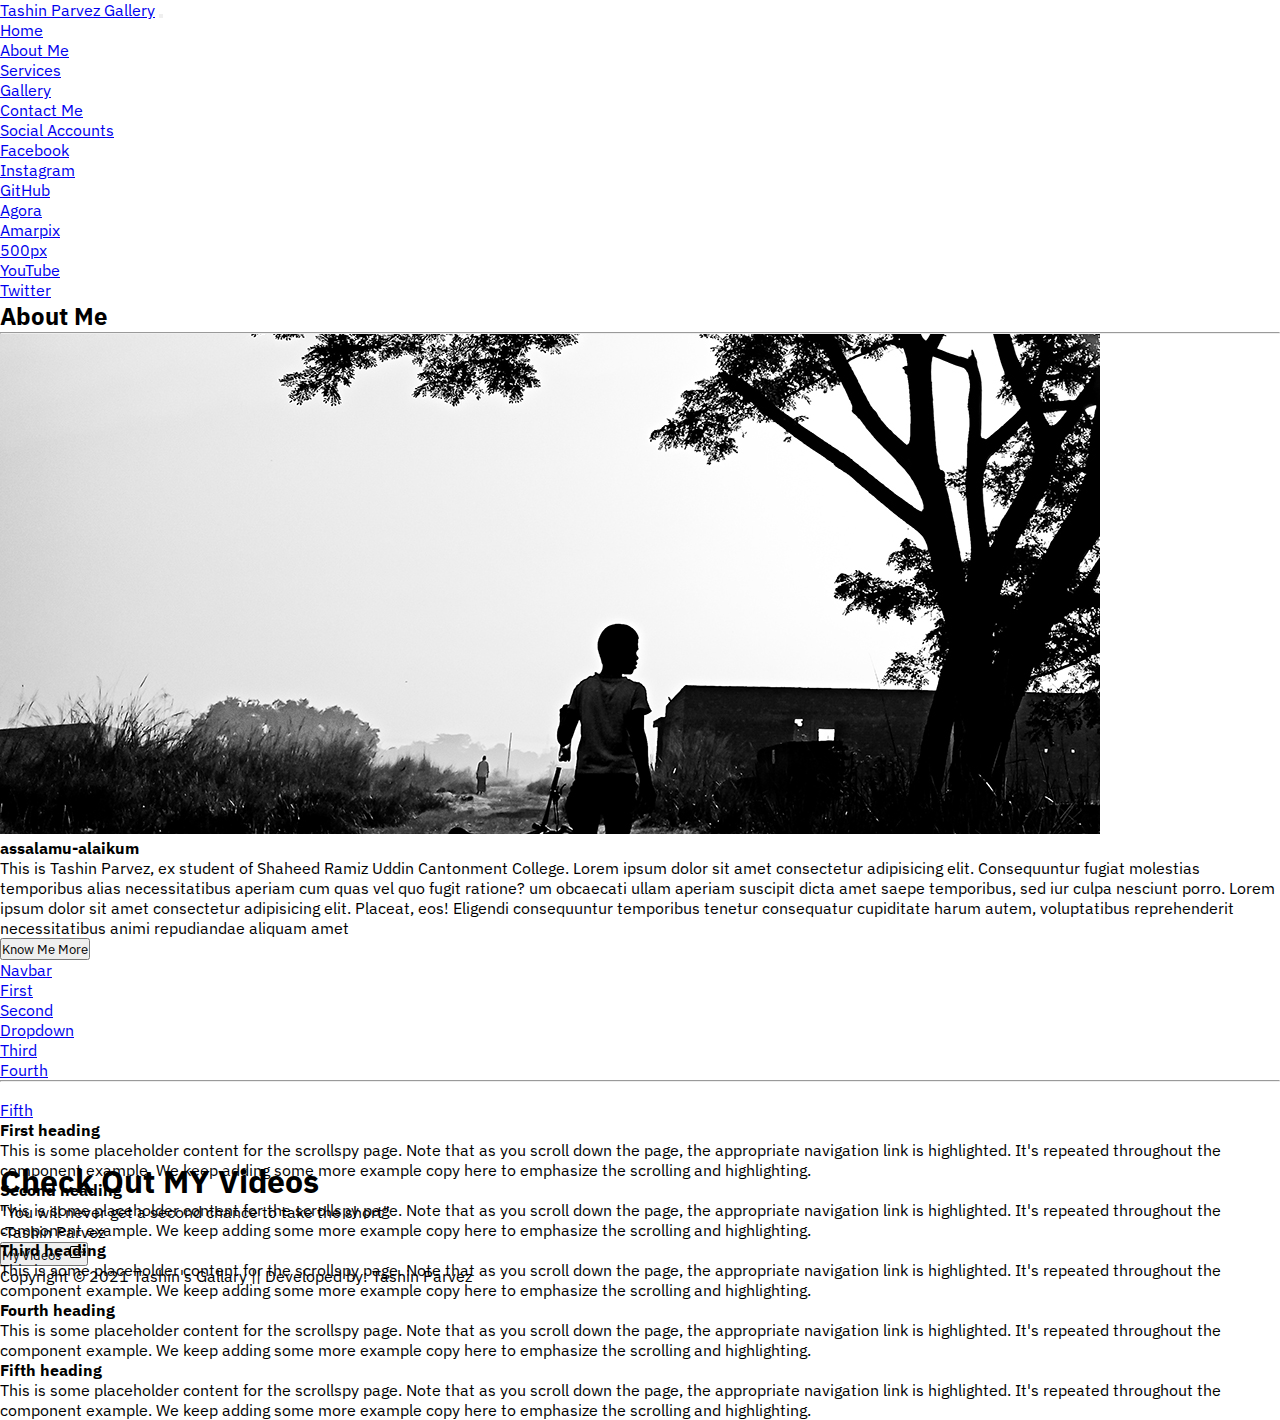
<file: aboutme.html>
<!DOCTYPE html>
<html lang="en">
  <head>
    <!-- Required meta tags -->
    <meta charset="utf-8" />
    <meta name="viewport" content="width=device-width, initial-scale=1" />

    <!-- Bootstrap CSS -->
    <link
      href="https://cdn.jsdelivr.net/npm/bootstrap@5.0.2/dist/css/bootstrap.min.css"
      rel="stylesheet"
      integrity="sha384-EVSTQN3/azprG1Anm3QDgpJLIm9Nao0Yz1ztcQTwFspd3yD65VohhpuuCOmLASjC"
      crossorigin="anonymous"
    />
    <title>Tashin's Gallery</title>
    <link rel="stylesheet" href="style.css" />
    <link rel="preconnect" href="https://fonts.googleapis.com" />
    <link rel="preconnect" href="https://fonts.gstatic.com" crossorigin />
    <link
      href="https://fonts.googleapis.com/css2?family=IBM+Plex+Sans&display=swap"
      rel="stylesheet"
    />
  </head>
  <body>
    <heder>
      <!-- Start of Navbar Segment  -->
      <div class="navbar-segment">
        <nav class="navbar navbar-expand-lg navbar-dark bg-dark">
          <div class="container-fluid">
            <a class="navbar-brand" href="index.html">Tashin Parvez Gallery</a>
            <button
              class="navbar-toggler"
              type="button"
              data-bs-toggle="collapse"
              data-bs-target="#navbarSupportedContent"
              aria-controls="navbarSupportedContent"
              aria-expanded="false"
              aria-label="Toggle navigation"
            >
              <span class="navbar-toggler-icon"></span>
            </button>
            <div class="collapse navbar-collapse" id="navbarSupportedContent">
              <ul class="navbar-nav ms-auto mb-2 mb-lg-0">
                <li class="nav-item">
                  <a
                    class="nav-link active"
                    aria-current="page"
                    href="index.html"
                  >
                    Home
                  </a>
                </li>
                <li class="nav-item">
                  <a class="nav-link active" href="aboutme.html">About Me</a>
                </li>
                <li class="nav-item">
                  <a class="nav-link active" href="services.html">Services</a>
                </li>
                <li class="nav-item">
                  <a class="nav-link active" href="gallery.html">Gallery</a>
                </li>
                <li class="nav-item">
                  <a class="nav-link active" href="contact-us.html">
                    Contact Me
                  </a>
                </li>
                <li class="nav-item dropdown active">
                  <a
                    class="nav-link dropdown-toggle"
                    href="#"
                    id="navbarDropdown"
                    role="button"
                    data-bs-toggle="dropdown"
                    aria-expanded="false"
                  >
                    Social Accounts
                  </a>
                  <ul class="dropdown-menu" aria-labelledby="navbarDropdown">
                    <li>
                      <a
                        class="dropdown-item"
                        target="blank"
                        href="https://www.facebook.com/tashin.parvez.5"
                        >Facebook</a
                      >
                    </li>
                    <li>
                      <a
                        class="dropdown-item"
                        target="blank"
                        href="https://www.instagram.com/tashin_parvez/"
                        >Instagram</a
                      >
                    </li>
                    <li>
                      <a
                        class="dropdown-item"
                        target="blank"
                        href="https://github.com/TashinParvez"
                        >GitHub</a
                      >
                    </li>
                    <li>
                      <a class="dropdown-item" target="blank" href="#">Agora</a>
                    </li>
                    <li>
                      <a class="dropdown-item" target="blank" href="#"
                        >Amarpix</a
                      >
                    </li>
                    <li>
                      <a class="dropdown-item" target="blank" href="#">500px</a>
                    </li>
                    <li>
                      <a
                        class="dropdown-item"
                        target="blank"
                        href="https://www.youtube.com/channel/UC9HEgVE7L8QQBNNzV1jkORw"
                        >YouTube</a
                      >
                    </li>
                    <li>
                      <a
                        class="dropdown-item"
                        target="blank"
                        href="https://twitter.com/TashinParvez"
                        >Twitter</a
                      >
                    </li>
                  </ul>
                </li>
              </ul>
            </div>
          </div>
        </nav>
      </div>
      <!-- End of Navbar Segment  -->
    </heder>
    <main>
      <!-- Start of About ME Segment  -->
      <segment calss="about_me_segment">
        <div class="container py-5">
          <div class="py-5">
            <h2 class="text-center display-2">About Me</h2>
            <hr class="w-25 mx-auto" />
          </div>
          <div class="row pb-5">
            <div class="col-lg-6 col-md-6 col-sm-12">
              <img
                class="img-fluid"
                src="images/c4.jpg"
                alt="This is a picture of Tashin Parvez"
              />
            </div>
            <div
              class="
                col-lg-6 col-md-6 col-sm-12
                d-flex
                flex-column
                justify-content-center
                align-items-start
              "
            >
              <h4 class="text-uppercase display-6">assalamu-alaikum</h4>
              <p class="">
                This is Tashin Parvez, ex student of Shaheed Ramiz Uddin
                Cantonment College. Lorem ipsum dolor sit amet consectetur
                adipisicing elit. Consequuntur fugiat molestias temporibus alias
                necessitatibus aperiam cum quas vel quo fugit ratione? um
                obcaecati ullam aperiam suscipit dicta amet saepe temporibus,
                sed iur culpa nesciunt porro. Lorem ipsum dolor sit amet
                consectetur adipisicing elit. Placeat, eos! Eligendi
                consequuntur temporibus tenetur consequatur cupiditate harum
                autem, voluptatibus reprehenderit necessitatibus animi
                repudiandae aliquam amet
              </p>
              <button
                class="btn btn-outline-info"
                data-bs-placement="right"
                data-bs-toggle="tooltip"
                href="https://www.facebook.com/"
                role="button"
                title="Who am I"
                type="button"
              >
                Know Me More
              </button>
            </div>
          </div>
        </div>
        <!-- shart from here New about me nav bar  -->
        <div class="container about_me_navbar overflow-scroll">
          <div class="row">
            <nav id="navbar-example2" class="navbar navbar-light bg-light px-3">
              <a class="navbar-brand" href="#">Navbar</a>
              <ul class="nav nav-pills">
                <li class="nav-item">
                  <a class="nav-link" href="#scrollspyHeading1">First</a>
                </li>
                <li class="nav-item">
                  <a class="nav-link" href="#scrollspyHeading2">Second</a>
                </li>
                <li class="nav-item dropdown">
                  <a
                    class="nav-link dropdown-toggle"
                    data-bs-toggle="dropdown"
                    href="#"
                    role="button"
                    aria-expanded="false"
                    >Dropdown</a
                  >
                  <ul class="dropdown-menu">
                    <li>
                      <a class="dropdown-item" href="#scrollspyHeading3"
                        >Third</a
                      >
                    </li>
                    <li>
                      <a class="dropdown-item" href="#scrollspyHeading4"
                        >Fourth</a
                      >
                    </li>
                    <li><hr class="dropdown-divider" /></li>
                    <li>
                      <a class="dropdown-item" href="#scrollspyHeading5"
                        >Fifth</a
                      >
                    </li>
                  </ul>
                </li>
              </ul>
            </nav>
            <div
              data-bs-spy="scroll"
              data-bs-target="#navbar-example2"
              data-bs-offset="0"
              class="scrollspy-example"
              tabindex="0"
            >
              <h4 id="scrollspyHeading1">First heading</h4>
              <p>
                This is some placeholder content for the scrollspy page. Note
                that as you scroll down the page, the appropriate navigation
                link is highlighted. It's repeated throughout the component
                example. We keep adding some more example copy here to emphasize
                the scrolling and highlighting.
              </p>
              <h4 id="scrollspyHeading2">Second heading</h4>
              <p>
                This is some placeholder content for the scrollspy page. Note
                that as you scroll down the page, the appropriate navigation
                link is highlighted. It's repeated throughout the component
                example. We keep adding some more example copy here to emphasize
                the scrolling and highlighting.
              </p>
              <h4 id="scrollspyHeading3">Third heading</h4>
              <p>
                This is some placeholder content for the scrollspy page. Note
                that as you scroll down the page, the appropriate navigation
                link is highlighted. It's repeated throughout the component
                example. We keep adding some more example copy here to emphasize
                the scrolling and highlighting.
              </p>
              <h4 id="scrollspyHeading4">Fourth heading</h4>
              <p>
                This is some placeholder content for the scrollspy page. Note
                that as you scroll down the page, the appropriate navigation
                link is highlighted. It's repeated throughout the component
                example. We keep adding some more example copy here to emphasize
                the scrolling and highlighting.
              </p>
              <h4 id="scrollspyHeading5">Fifth heading</h4>
              <p>
                This is some placeholder content for the scrollspy page. Note
                that as you scroll down the page, the appropriate navigation
                link is highlighted. It's repeated throughout the component
                example. We keep adding some more example copy here to emphasize
                the scrolling and highlighting.
              </p>
            </div>
          </div>
        </div>
      </segment>
      <!-- End of About ME Segment  -->

      <!-- Start of Check Out segment  -->
      <segment>
        <div
          class="
            row
            check_out_segment
            bg-info
            py-5
            col-xxl-12 col-xl-12 col-md-12 col-sm-12
            text-center
          "
        >
          <h1 class="display-6 text-center mx-auto">Check Out MY Videos</h1>
          <p class="text-center">
            "You will never get a second chance to take the short"
            <br />
            <span> -Tashin Parvez</span>
          </p>
          <div class="col-xxl-12 col-xl-12 col-md-12 col-sm-12">
            <a href="https://www.facebook.com/tashin.parvez.5" target="blank">
              <button class="btn btn-outline-dark text-center">
                My Videos &nbsp;

                <svg
                  xmlns="http://www.w3.org/2000/svg"
                  width="16"
                  height="16"
                  fill="currentColor"
                  class="bi bi-box-arrow-right"
                  viewBox="0 0 16 16"
                >
                  <path
                    fill-rule="evenodd"
                    d="M10 12.5a.5.5 0 0 1-.5.5h-8a.5.5 0 0 1-.5-.5v-9a.5.5 0 0 1 .5-.5h8a.5.5 0 0 1 .5.5v2a.5.5 0 0 0 1 0v-2A1.5 1.5 0 0 0 9.5 2h-8A1.5 1.5 0 0 0 0 3.5v9A1.5 1.5 0 0 0 1.5 14h8a1.5 1.5 0 0 0 1.5-1.5v-2a.5.5 0 0 0-1 0v2z"
                  />
                  <path
                    fill-rule="evenodd"
                    d="M15.854 8.354a.5.5 0 0 0 0-.708l-3-3a.5.5 0 0 0-.708.708L14.293 7.5H5.5a.5.5 0 0 0 0 1h8.793l-2.147 2.146a.5.5 0 0 0 .708.708l3-3z"
                  />
                </svg>
              </button>
            </a>
          </div>
        </div>
      </segment>
      <!-- End of Check Out segment  -->
    </main>
    <!-- Start of footer  segment  -->
    <footer class="bg-secondary text-center">
      <p>Copyright © 2021 Tashin's Gallary || Developed by: Tashin Parvez</p>
    </footer>
    <!-- End of footer  segment  -->

    <div>
      <!-- Optional JavaScript; choose one of the two! -->

      <!-- Option 1: Bootstrap Bundle with Popper -->
      <script
        src="https://cdn.jsdelivr.net/npm/bootstrap@5.0.2/dist/js/bootstrap.bundle.min.js"
        integrity="sha384-MrcW6ZMFYlzcLA8Nl+NtUVF0sA7MsXsP1UyJoMp4YLEuNSfAP+JcXn/tWtIaxVXM"
        crossorigin="anonymous"
      ></script>

      <!-- Option 2: Separate Popper and Bootstrap JS -->
      <!--
          <script src="https://cdn.jsdelivr.net/npm/@popperjs/core@2.9.2/dist/umd/popper.min.js" integrity="sha384-IQsoLXl5PILFhosVNubq5LC7Qb9DXgDA9i+tQ8Zj3iwWAwPtgFTxbJ8NT4GN1R8p" crossorigin="anonymous"></script>
          <script src="https://cdn.jsdelivr.net/npm/bootstrap@5.0.2/dist/js/bootstrap.min.js" inte grity="sha384-cVKIPhGWiC2Al4u+LWgxfKTRIcfu0JTxR+EQDz/bgldoEyl4H0zUF0QKbrJ0EcQF" crossorigin="anonymous"></script>
      -->
      <script type="text/JavaScript">
                      var tooltipTriggerList = [].slice.call(document.querySelectorAll('[data-bs-toggle="tooltip"]'))
                var tooltipList = tooltipTriggerList.map(function (tooltipTriggerEl) {
                  return new bootstrap.Tooltip(tooltipTriggerEl)
                })
                var scrollSpy = new bootstrap.ScrollSpy(document.body, {
          target: '#navbar-example'
        })
      </script>
    </div>
  </body>
</html>
</file>
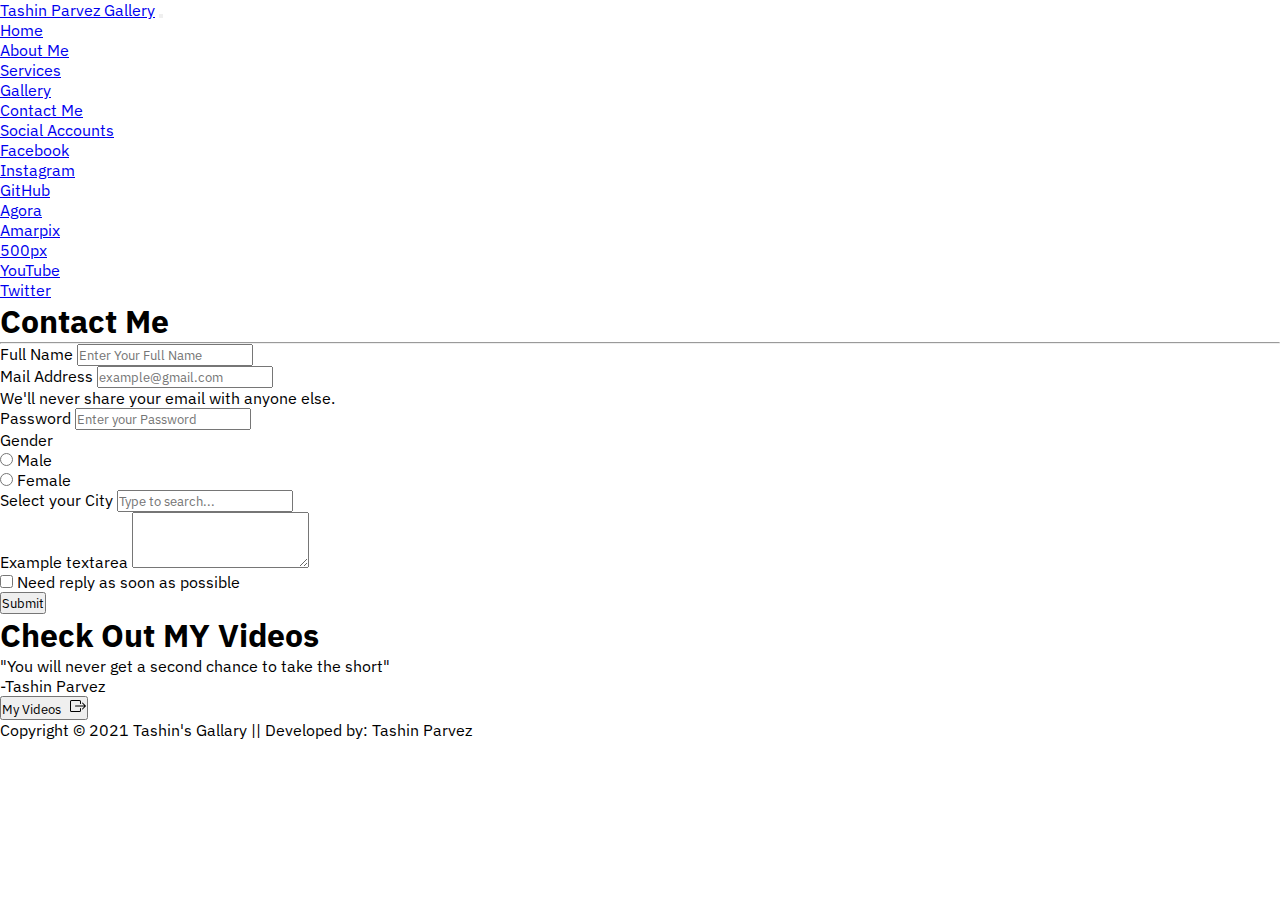
<file: contact-us.html>
<!DOCTYPE html>
<html lang="en">
  <head>
    <!-- Required meta tags -->
    <meta charset="utf-8" />
    <meta name="viewport" content="width=device-width, initial-scale=1" />

    <!-- Bootstrap CSS -->
    <link
      href="https://cdn.jsdelivr.net/npm/bootstrap@5.0.2/dist/css/bootstrap.min.css"
      rel="stylesheet"
      integrity="sha384-EVSTQN3/azprG1Anm3QDgpJLIm9Nao0Yz1ztcQTwFspd3yD65VohhpuuCOmLASjC"
      crossorigin="anonymous"
    />
    <title>Tashin's Gallery</title>
    <link rel="stylesheet" href="style.css" />
    <link rel="preconnect" href="https://fonts.googleapis.com" />
    <link rel="preconnect" href="https://fonts.gstatic.com" crossorigin />
    <link
      href="https://fonts.googleapis.com/css2?family=IBM+Plex+Sans&display=swap"
      rel="stylesheet"
    />
  </head>
  <body>
    <heder>
      <!-- Start of Navbar Segment  -->
      <div class="navbar-segment">
        <nav class="navbar navbar-expand-lg navbar-dark bg-dark">
          <div class="container-fluid">
            <a class="navbar-brand" href="index.html">Tashin Parvez Gallery</a>
            <button
              class="navbar-toggler"
              type="button"
              data-bs-toggle="collapse"
              data-bs-target="#navbarSupportedContent"
              aria-controls="navbarSupportedContent"
              aria-expanded="false"
              aria-label="Toggle navigation"
            >
              <span class="navbar-toggler-icon"></span>
            </button>
            <div class="collapse navbar-collapse" id="navbarSupportedContent">
              <ul class="navbar-nav ms-auto mb-2 mb-lg-0">
                <li class="nav-item">
                  <a
                    class="nav-link active"
                    aria-current="page"
                    href="index.html"
                  >
                    Home
                  </a>
                </li>
                <li class="nav-item">
                  <a class="nav-link active" href="aboutme.html">About Me</a>
                </li>
                <li class="nav-item">
                  <a class="nav-link active" href="services.html">Services</a>
                </li>
                <li class="nav-item">
                  <a class="nav-link active" href="gallery.html">Gallery</a>
                </li>
                <li class="nav-item">
                  <a class="nav-link active" href="contact-us.html">
                    Contact Me
                  </a>
                </li>
                <li class="nav-item dropdown active">
                  <a
                    class="nav-link dropdown-toggle"
                    href="#"
                    id="navbarDropdown"
                    role="button"
                    data-bs-toggle="dropdown"
                    aria-expanded="false"
                  >
                    Social Accounts
                  </a>
                  <ul class="dropdown-menu" aria-labelledby="navbarDropdown">
                    <li>
                      <a
                        class="dropdown-item"
                        target="blank"
                        href="https://www.facebook.com/tashin.parvez.5"
                        >Facebook</a
                      >
                    </li>
                    <li>
                      <a
                        class="dropdown-item"
                        target="blank"
                        href="https://www.instagram.com/tashin_parvez/"
                        >Instagram</a
                      >
                    </li>
                    <li>
                      <a
                        class="dropdown-item"
                        target="blank"
                        href="https://github.com/TashinParvez"
                        >GitHub</a
                      >
                    </li>
                    <li>
                      <a class="dropdown-item" target="blank" href="#">Agora</a>
                    </li>
                    <li>
                      <a class="dropdown-item" target="blank" href="#"
                        >Amarpix</a
                      >
                    </li>
                    <li>
                      <a class="dropdown-item" target="blank" href="#">500px</a>
                    </li>
                    <li>
                      <a
                        class="dropdown-item"
                        target="blank"
                        href="https://www.youtube.com/channel/UC9HEgVE7L8QQBNNzV1jkORw"
                        >YouTube</a
                      >
                    </li>
                    <li>
                      <a
                        class="dropdown-item"
                        target="blank"
                        href="https://twitter.com/TashinParvez"
                        >Twitter</a
                      >
                    </li>
                  </ul>
                </li>
              </ul>
            </div>
          </div>
        </nav>
      </div>
      <!-- End of Navbar Segment  -->
    </heder>
    <main>
      <!-- Start of Contract  segment  -->
      <segment>
        <div class="py-5">
          <h1 class="text-center mx-auto display-2">Contact Me</h1>
          <hr class="w-25 mx-auto mb-5" />
          <div class="container col-xxl-6 col-xl-6 col-md-6 col-sm-8">
            <form>
              <div class="mb-3">
                <label class="form-label">Full Name</label>
                <input
                  type="text"
                  class="form-control"
                  id="exampleInputEmail1"
                  aria-describedby="emailHelp"
                  placeholder="Enter Your Full Name"
                  autocomplete="none"
                />
              </div>
              <div class="mb-3">
                <label for="exampleInputEmail1" class="form-label"
                  >Mail Address</label
                >
                <input
                  type="email"
                  class="form-control"
                  id="exampleInputEmail1"
                  aria-describedby="emailHelp"
                  placeholder="example@gmail.com"
                  autocomplete="none"
                />
                <div id="emailHelp" class="form-text">
                  We'll never share your email with anyone else.
                </div>
              </div>

              <div class="mb-3">
                <label for="exampleInputPassword1" class="form-label"
                  >Password</label
                >
                <input
                  type="password"
                  class="form-control"
                  id="exampleInputPassword1"
                  placeholder="Enter your Password"
                  autocomplete="none"
                />
              </div>
              <div class="mb-3">
                <label class="pe-5">Gender</label>
                <div class="form-check form-check-inline">
                  <input
                    class="form-check-input"
                    type="radio"
                    name="inlineRadioOptions"
                    id="inlineRadio1"
                    value="option1"
                  />
                  <label class="form-check-label" for="inlineRadio1"
                    >Male</label
                  >
                </div>
                <div class="form-check form-check-inline">
                  <input
                    class="form-check-input"
                    type="radio"
                    name="inlineRadioOptions"
                    id="inlineRadio2"
                    value="option2"
                  />
                  <label class="form-check-label" for="inlineRadio2"
                    >Female</label
                  >
                </div>
              </div>
              <div class="mb-3">
                <label for="exampleDataList" class="form-label"
                  >Select your City</label
                >
                <input
                  class="form-control"
                  list="datalistOptions"
                  id="exampleDataList"
                  placeholder="Type to search..."
                />
                <datalist id="datalistOptions">
                  <option value="Dhaka"></option>
                  <option value="Khulna"></option>
                  <option value="Shylet"></option>
                  <option value="Chottrogram"></option>
                  <option value="Rajshahi"></option>
                </datalist>
              </div>
              <div class="mb-3">
                <label for="exampleFormControlTextarea1" class="form-label"
                  >Example textarea</label
                >
                <textarea
                  class="form-control"
                  id="exampleFormControlTextarea1"
                  rows="3"
                ></textarea>
              </div>
              <div class="mb-3 form-check">
                <input
                  type="checkbox"
                  class="form-check-input"
                  id="exampleCheck1"
                />
                <label class="form-check-label" for="exampleCheck1"
                  >Need reply as soon as possible
                </label>
              </div>
              <button type="submit" class="btn btn-primary">Submit</button>
            </form>
          </div>
        </div>
      </segment>
      <!-- End of Contract  segment  -->
      <!-- Start of Check Out segment  -->
      <segment>
        <div
          class="
            row
            check_out_segment
            bg-info
            py-5
            col-xxl-12 col-xl-12 col-md-12 col-sm-12
            text-center
          "
        >
          <h1 class="display-6 text-center mx-auto">Check Out MY Videos</h1>
          <p class="text-center">
            "You will never get a second chance to take the short"
            <br />
            <span> -Tashin Parvez</span>
          </p>
          <div class="col-xxl-12 col-xl-12 col-md-12 col-sm-12">
            <a href="https://www.facebook.com/tashin.parvez.5" target="blank">
              <button class="btn btn-outline-dark text-center">
                My Videos &nbsp;

                <svg
                  xmlns="http://www.w3.org/2000/svg"
                  width="16"
                  height="16"
                  fill="currentColor"
                  class="bi bi-box-arrow-right"
                  viewBox="0 0 16 16"
                >
                  <path
                    fill-rule="evenodd"
                    d="M10 12.5a.5.5 0 0 1-.5.5h-8a.5.5 0 0 1-.5-.5v-9a.5.5 0 0 1 .5-.5h8a.5.5 0 0 1 .5.5v2a.5.5 0 0 0 1 0v-2A1.5 1.5 0 0 0 9.5 2h-8A1.5 1.5 0 0 0 0 3.5v9A1.5 1.5 0 0 0 1.5 14h8a1.5 1.5 0 0 0 1.5-1.5v-2a.5.5 0 0 0-1 0v2z"
                  />
                  <path
                    fill-rule="evenodd"
                    d="M15.854 8.354a.5.5 0 0 0 0-.708l-3-3a.5.5 0 0 0-.708.708L14.293 7.5H5.5a.5.5 0 0 0 0 1h8.793l-2.147 2.146a.5.5 0 0 0 .708.708l3-3z"
                  />
                </svg>
              </button>
            </a>
          </div>
        </div>
      </segment>
      <!-- End of Check Out segment  -->
    </main>
    <!-- Start of footer  segment  -->
    <footer class="bg-secondary text-center">
      <p>Copyright © 2021 Tashin's Gallary || Developed by: Tashin Parvez</p>
    </footer>
    <!-- End of footer  segment  -->

    <div>
      <!-- Optional JavaScript; choose one of the two! -->

      <!-- Option 1: Bootstrap Bundle with Popper -->
      <script
        src="https://cdn.jsdelivr.net/npm/bootstrap@5.0.2/dist/js/bootstrap.bundle.min.js"
        integrity="sha384-MrcW6ZMFYlzcLA8Nl+NtUVF0sA7MsXsP1UyJoMp4YLEuNSfAP+JcXn/tWtIaxVXM"
        crossorigin="anonymous"
      ></script>

      <!-- Option 2: Separate Popper and Bootstrap JS -->
      <!--
          <script src="https://cdn.jsdelivr.net/npm/@popperjs/core@2.9.2/dist/umd/popper.min.js" integrity="sha384-IQsoLXl5PILFhosVNubq5LC7Qb9DXgDA9i+tQ8Zj3iwWAwPtgFTxbJ8NT4GN1R8p" crossorigin="anonymous"></script>
          <script src="https://cdn.jsdelivr.net/npm/bootstrap@5.0.2/dist/js/bootstrap.min.js" integrity="sha384-cVKIPhGWiC2Al4u+LWgxfKTRIcfu0JTxR+EQDz/bgldoEyl4H0zUF0QKbrJ0EcQF" crossorigin="anonymous"></script>
  -->
      <script type="text/JavaScript">
              var tooltipTriggerList = [].slice.call(document.querySelectorAll('[data-bs-toggle="tooltip"]'))
        var tooltipList = tooltipTriggerList.map(function (tooltipTriggerEl) {
          return new bootstrap.Tooltip(tooltipTriggerEl)
        })
      </script>
    </div>
  </body>
</html>
</file>
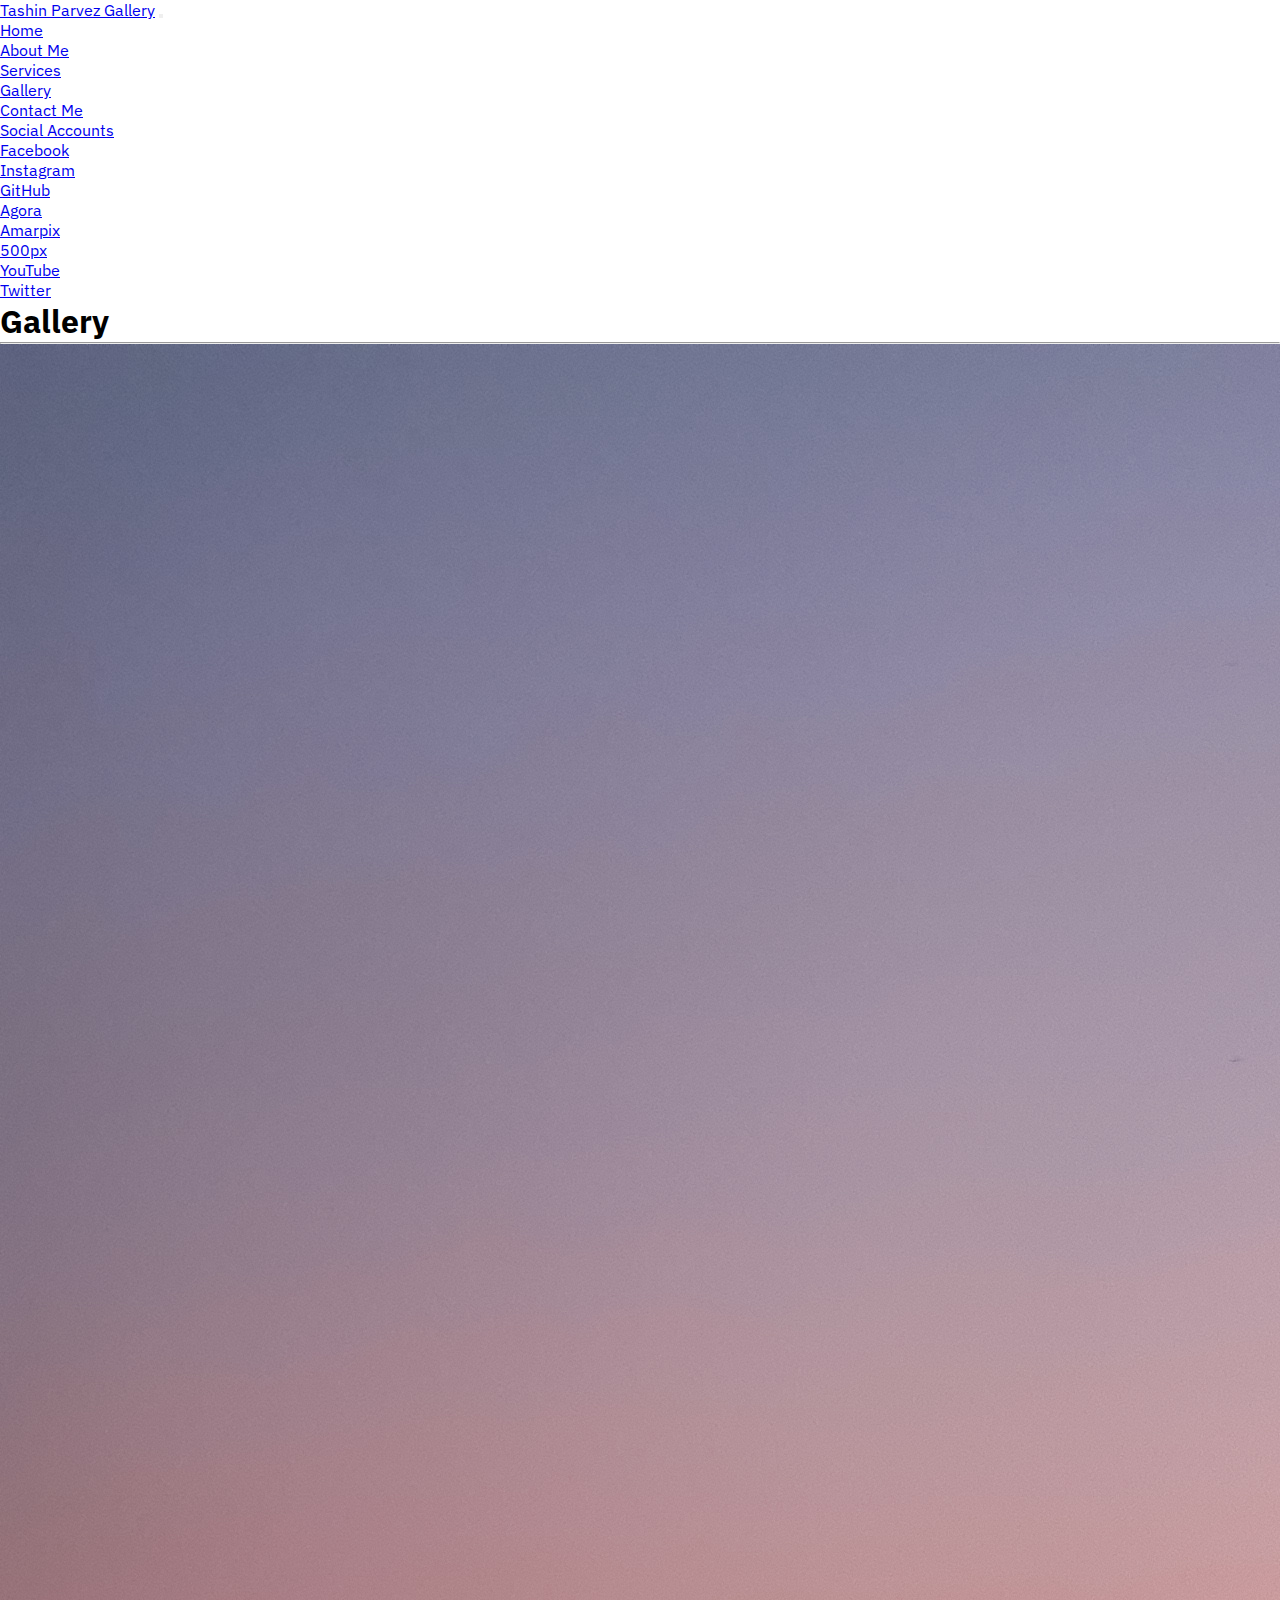
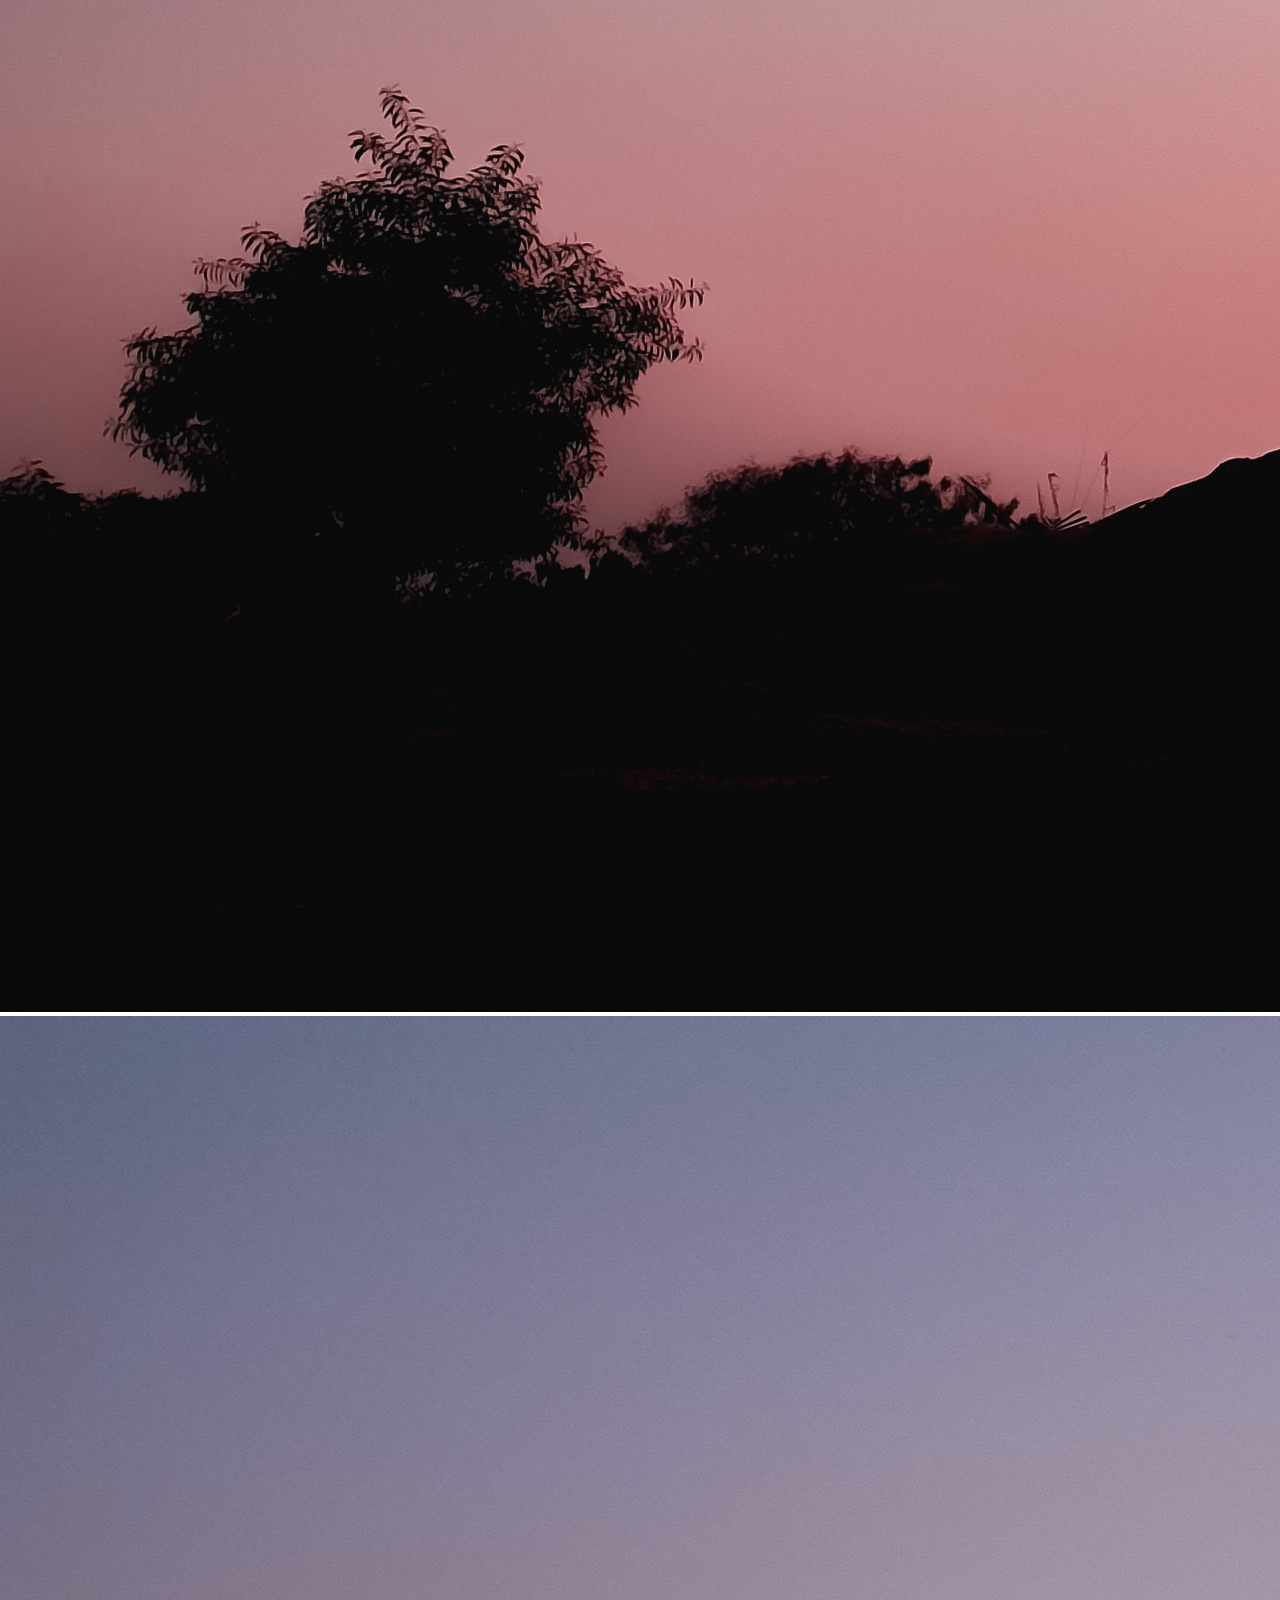
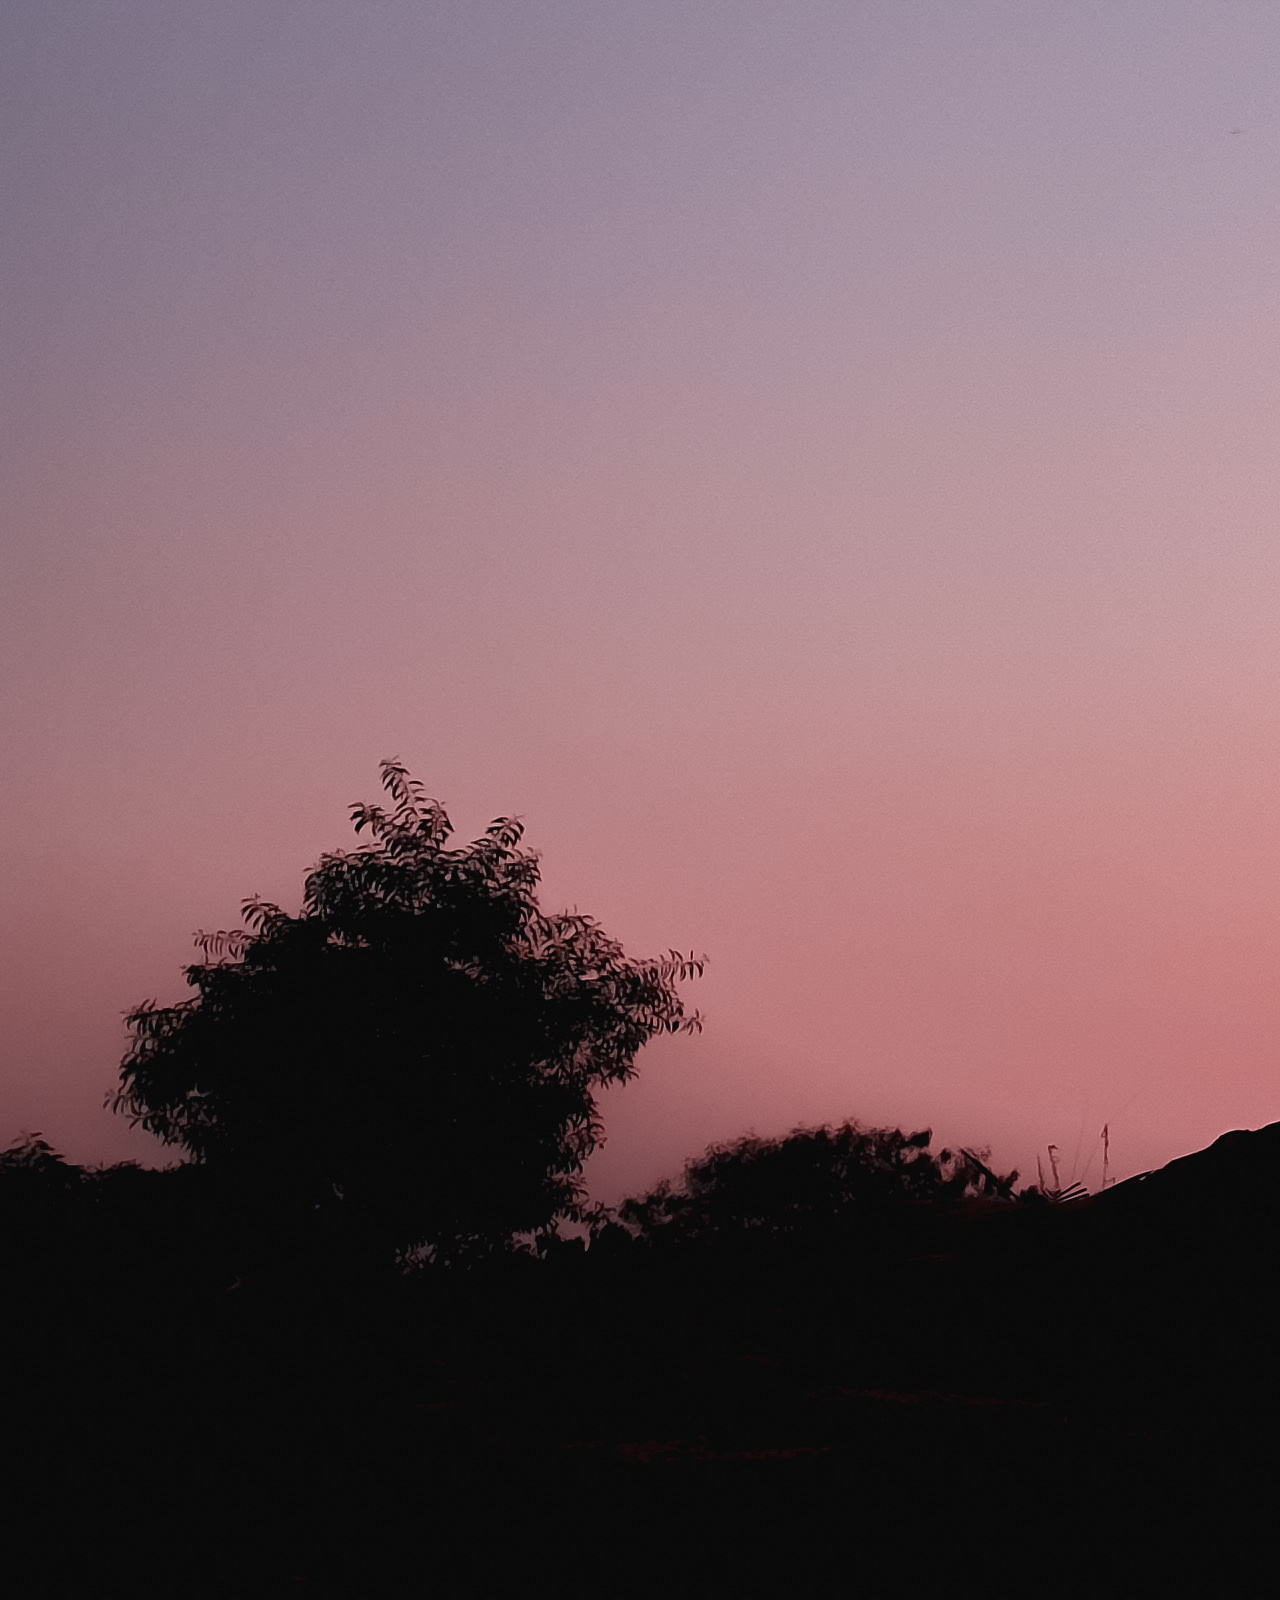
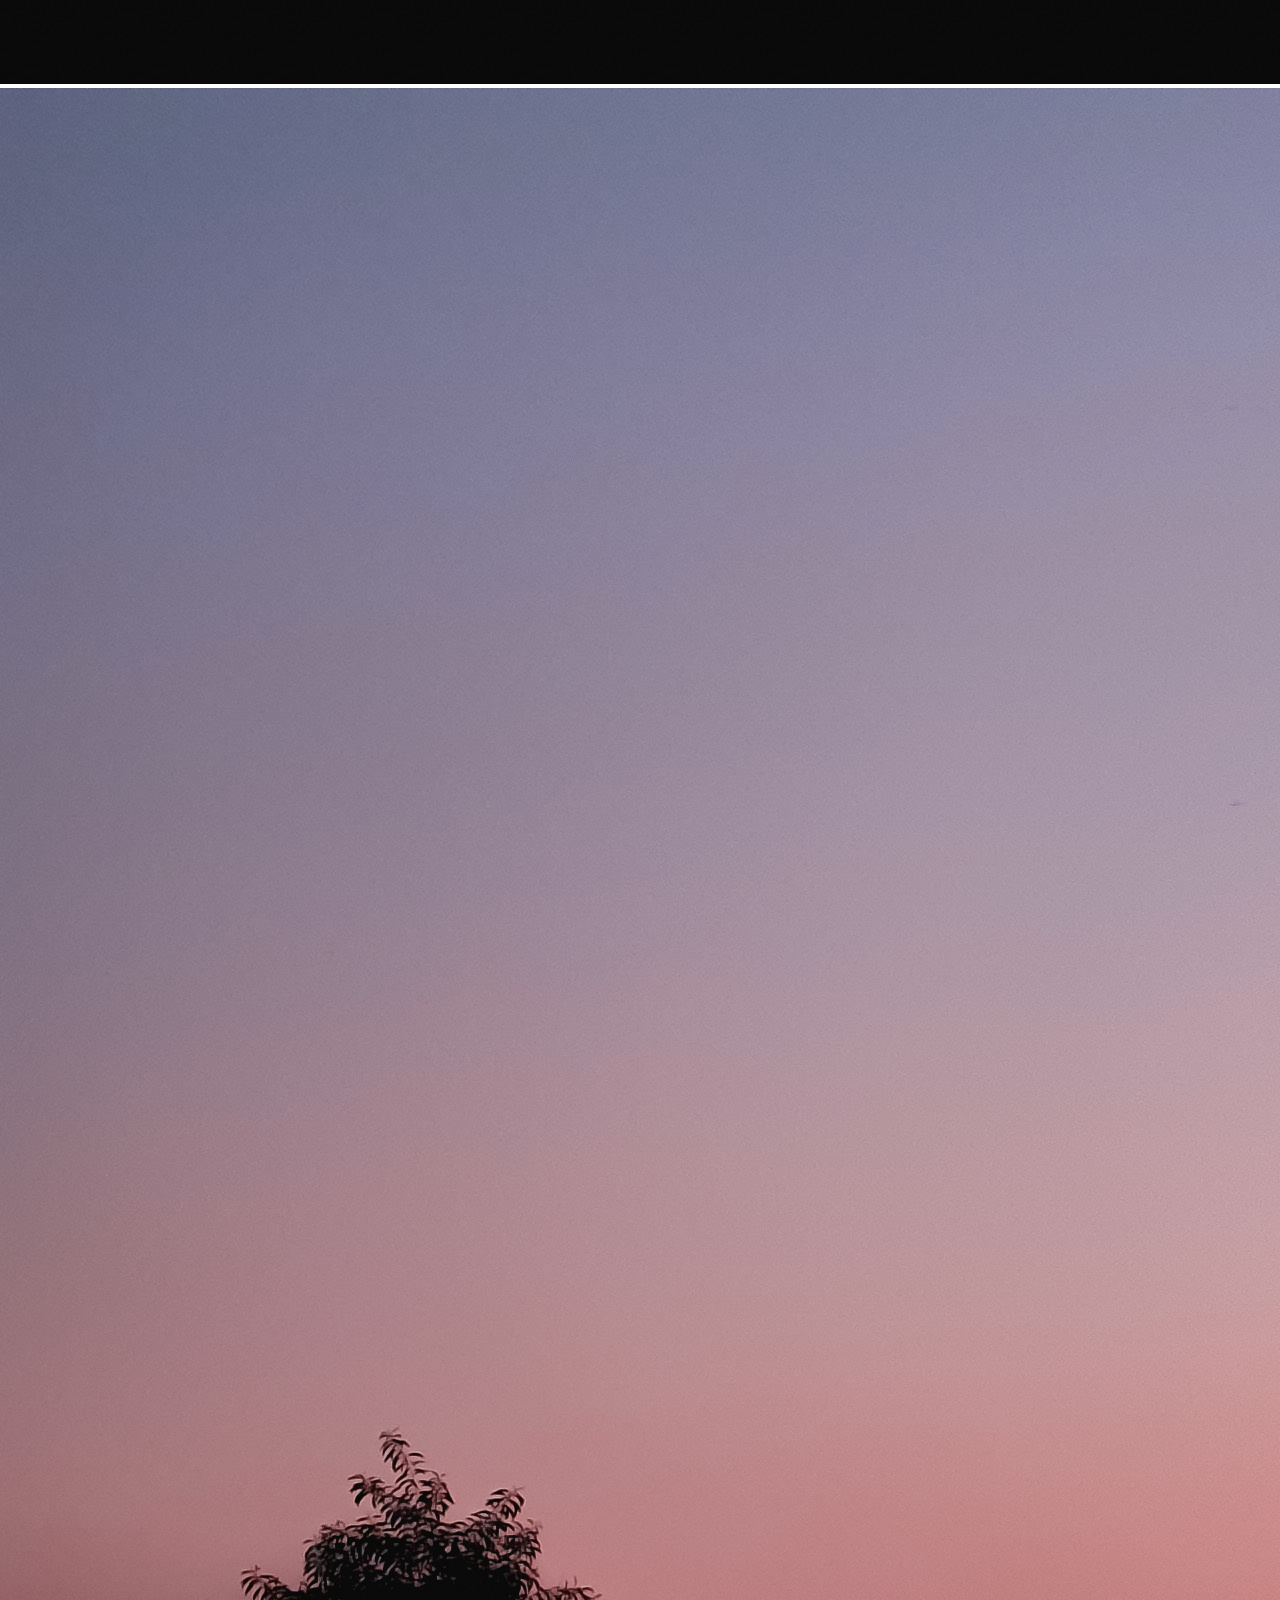
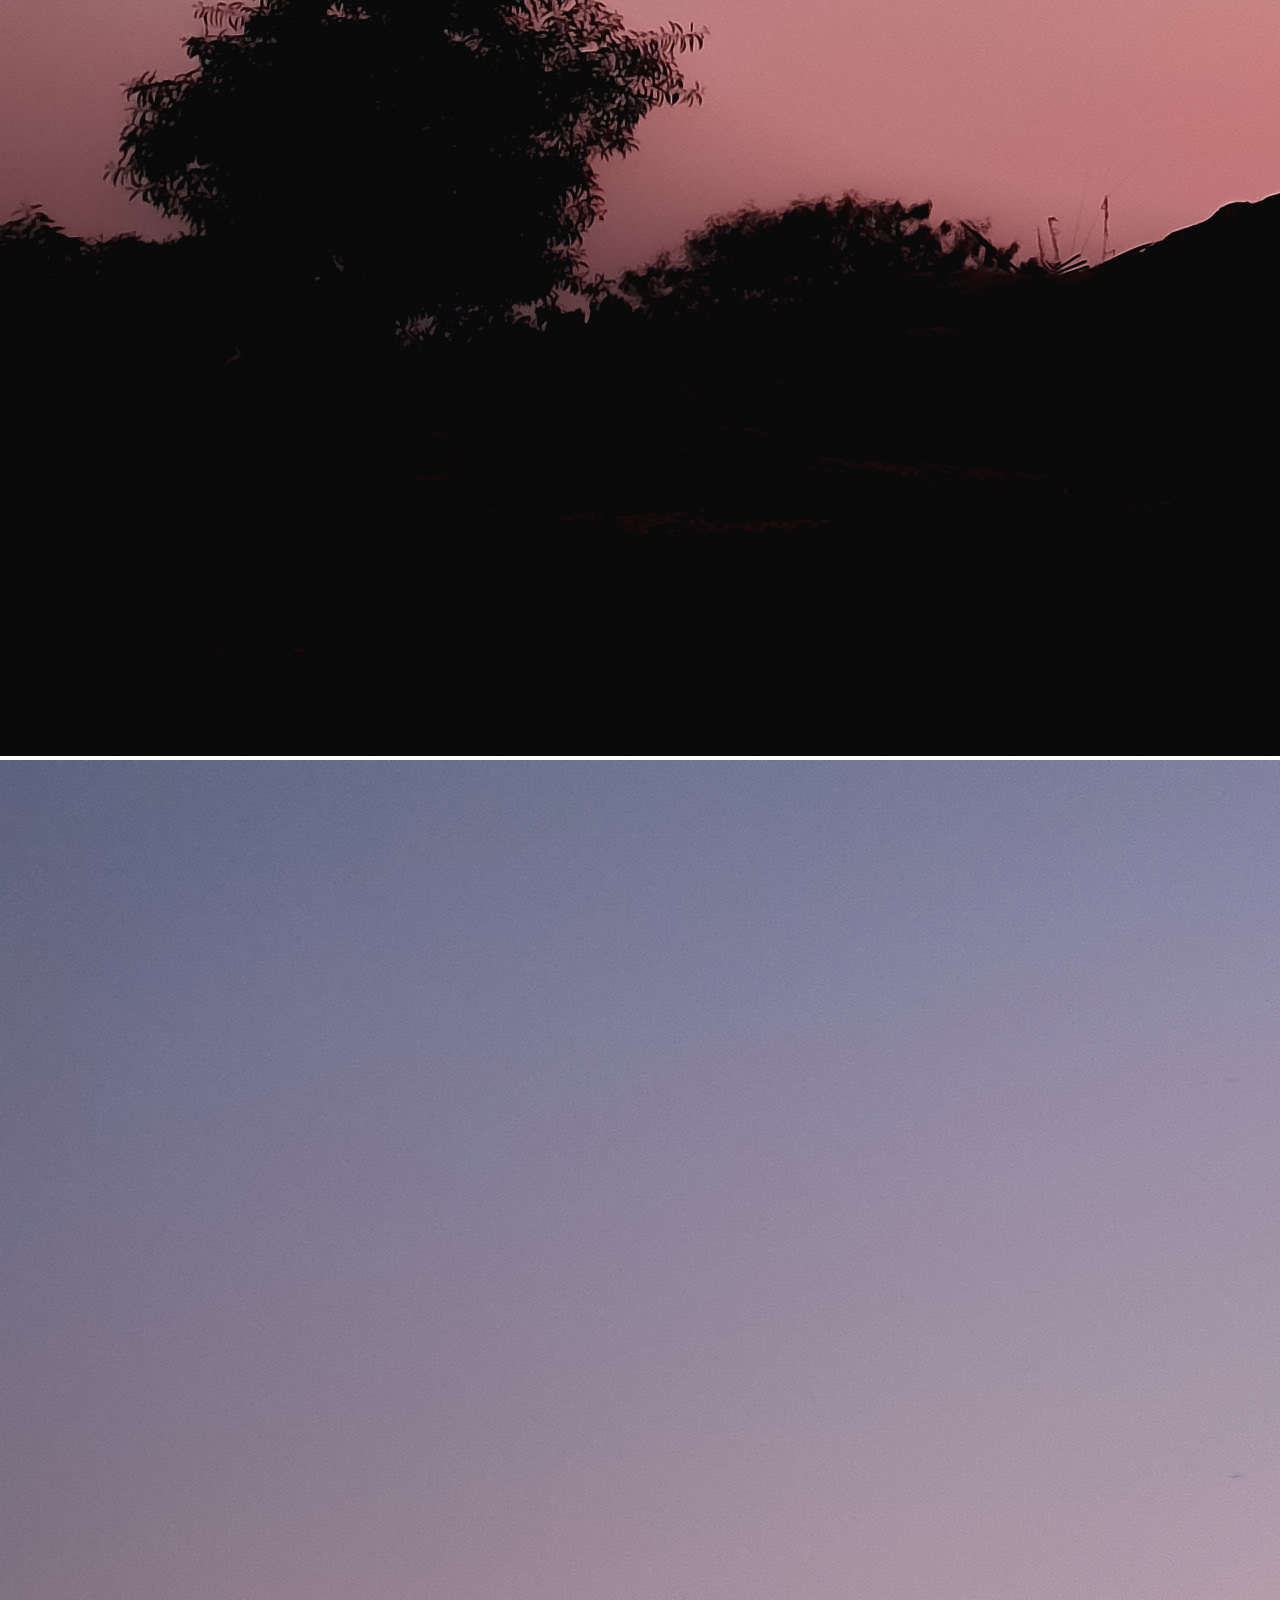
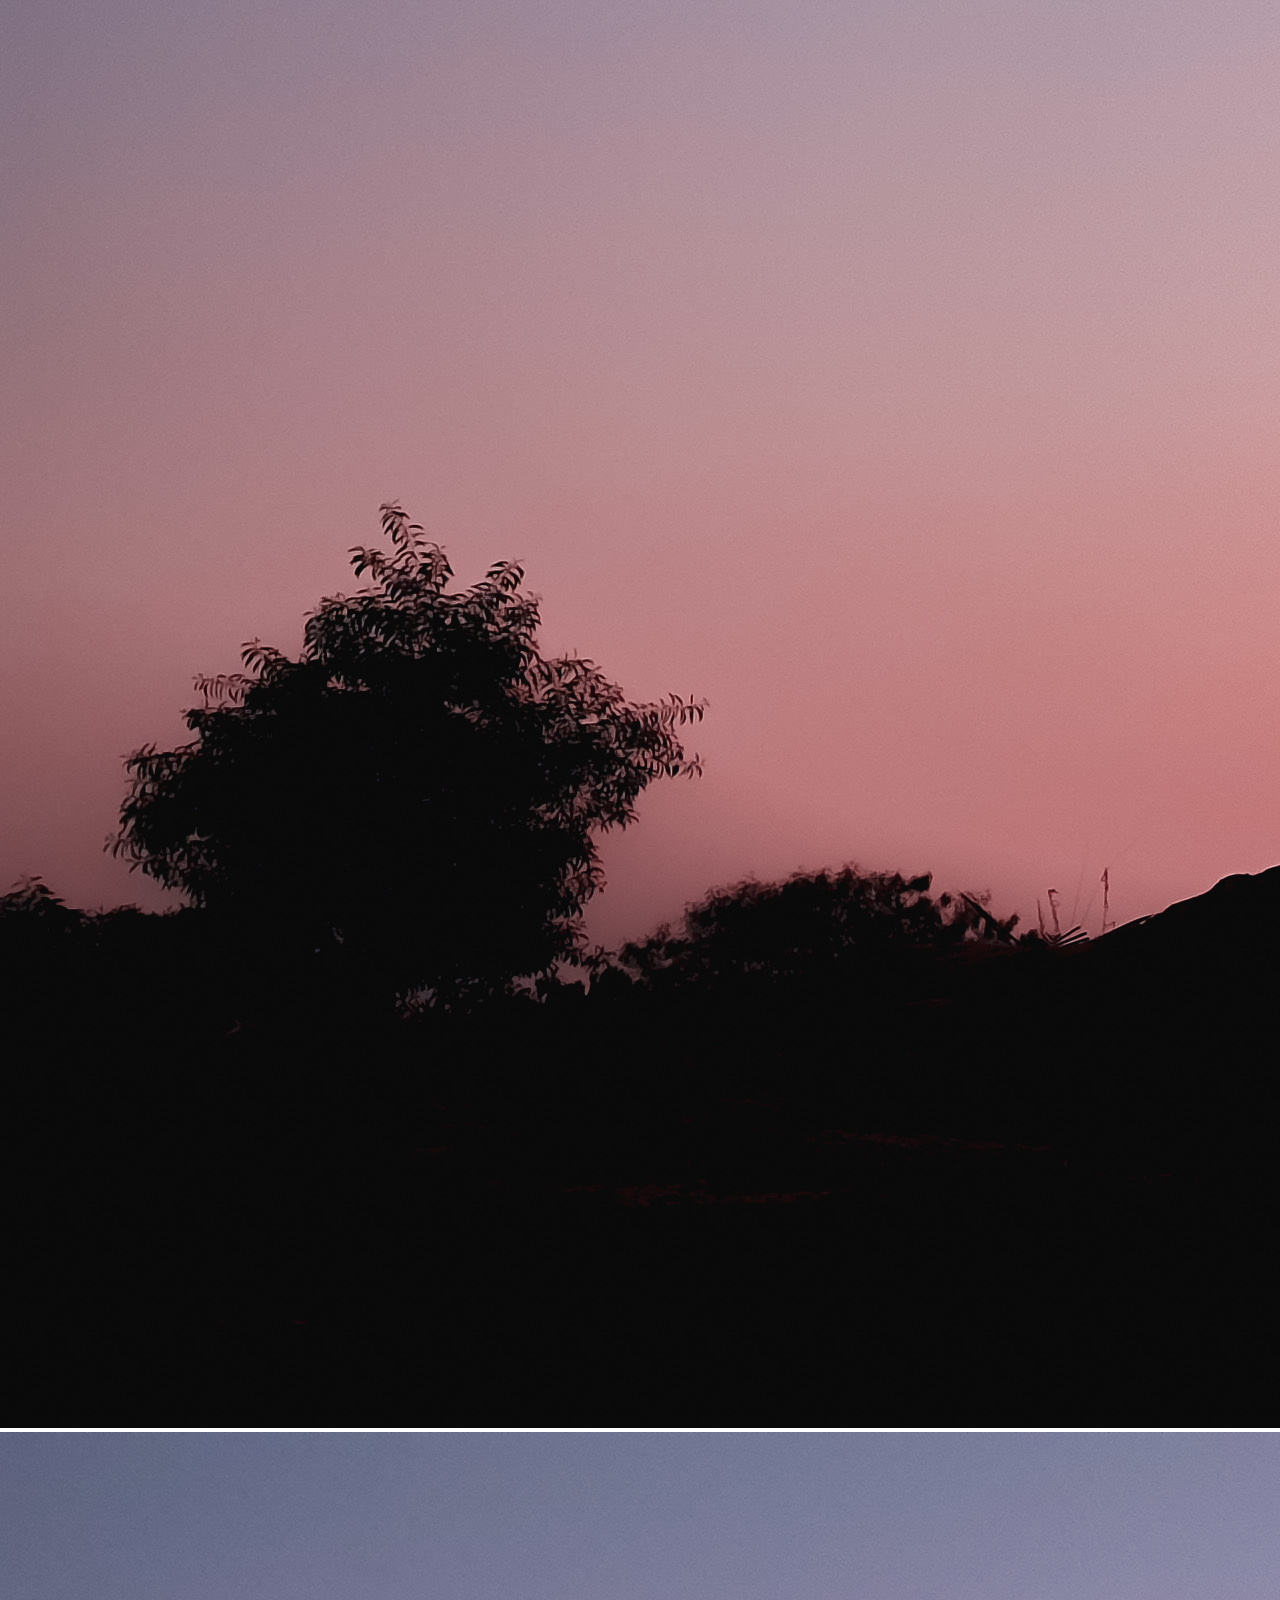
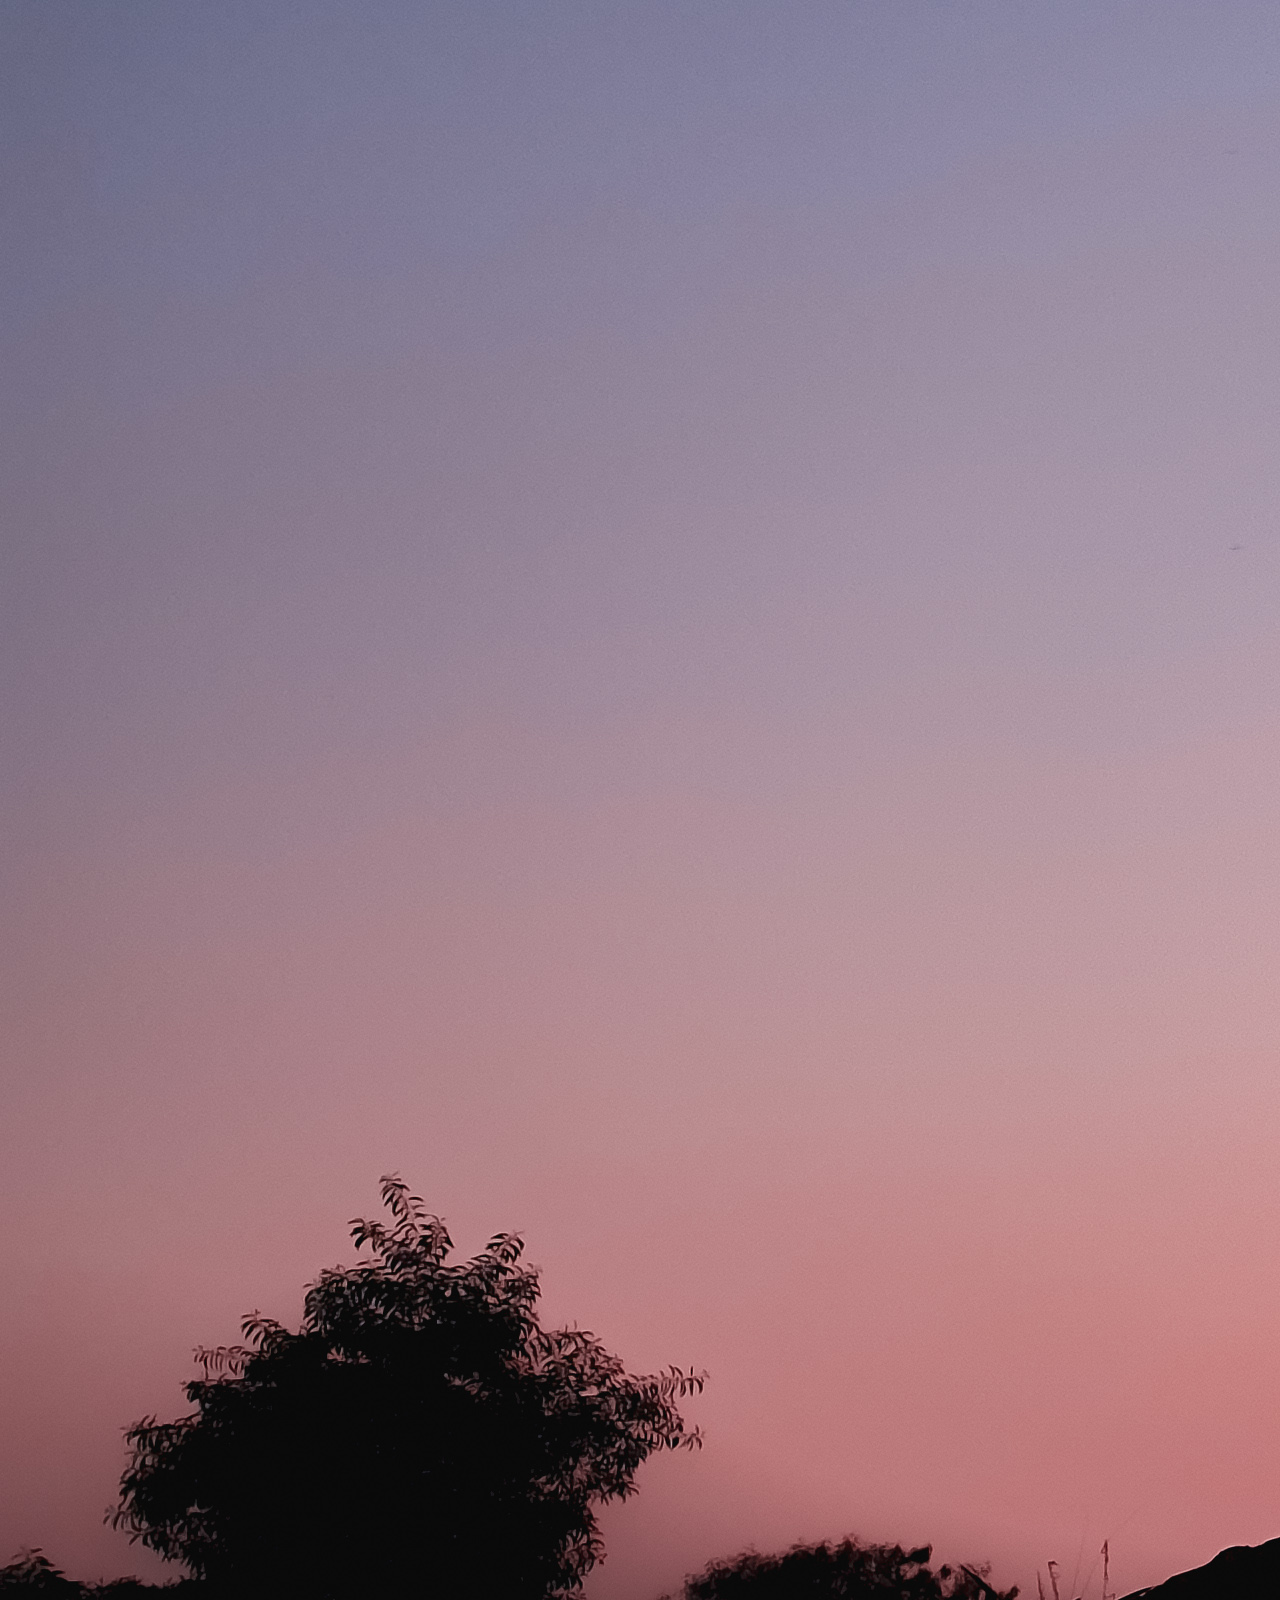
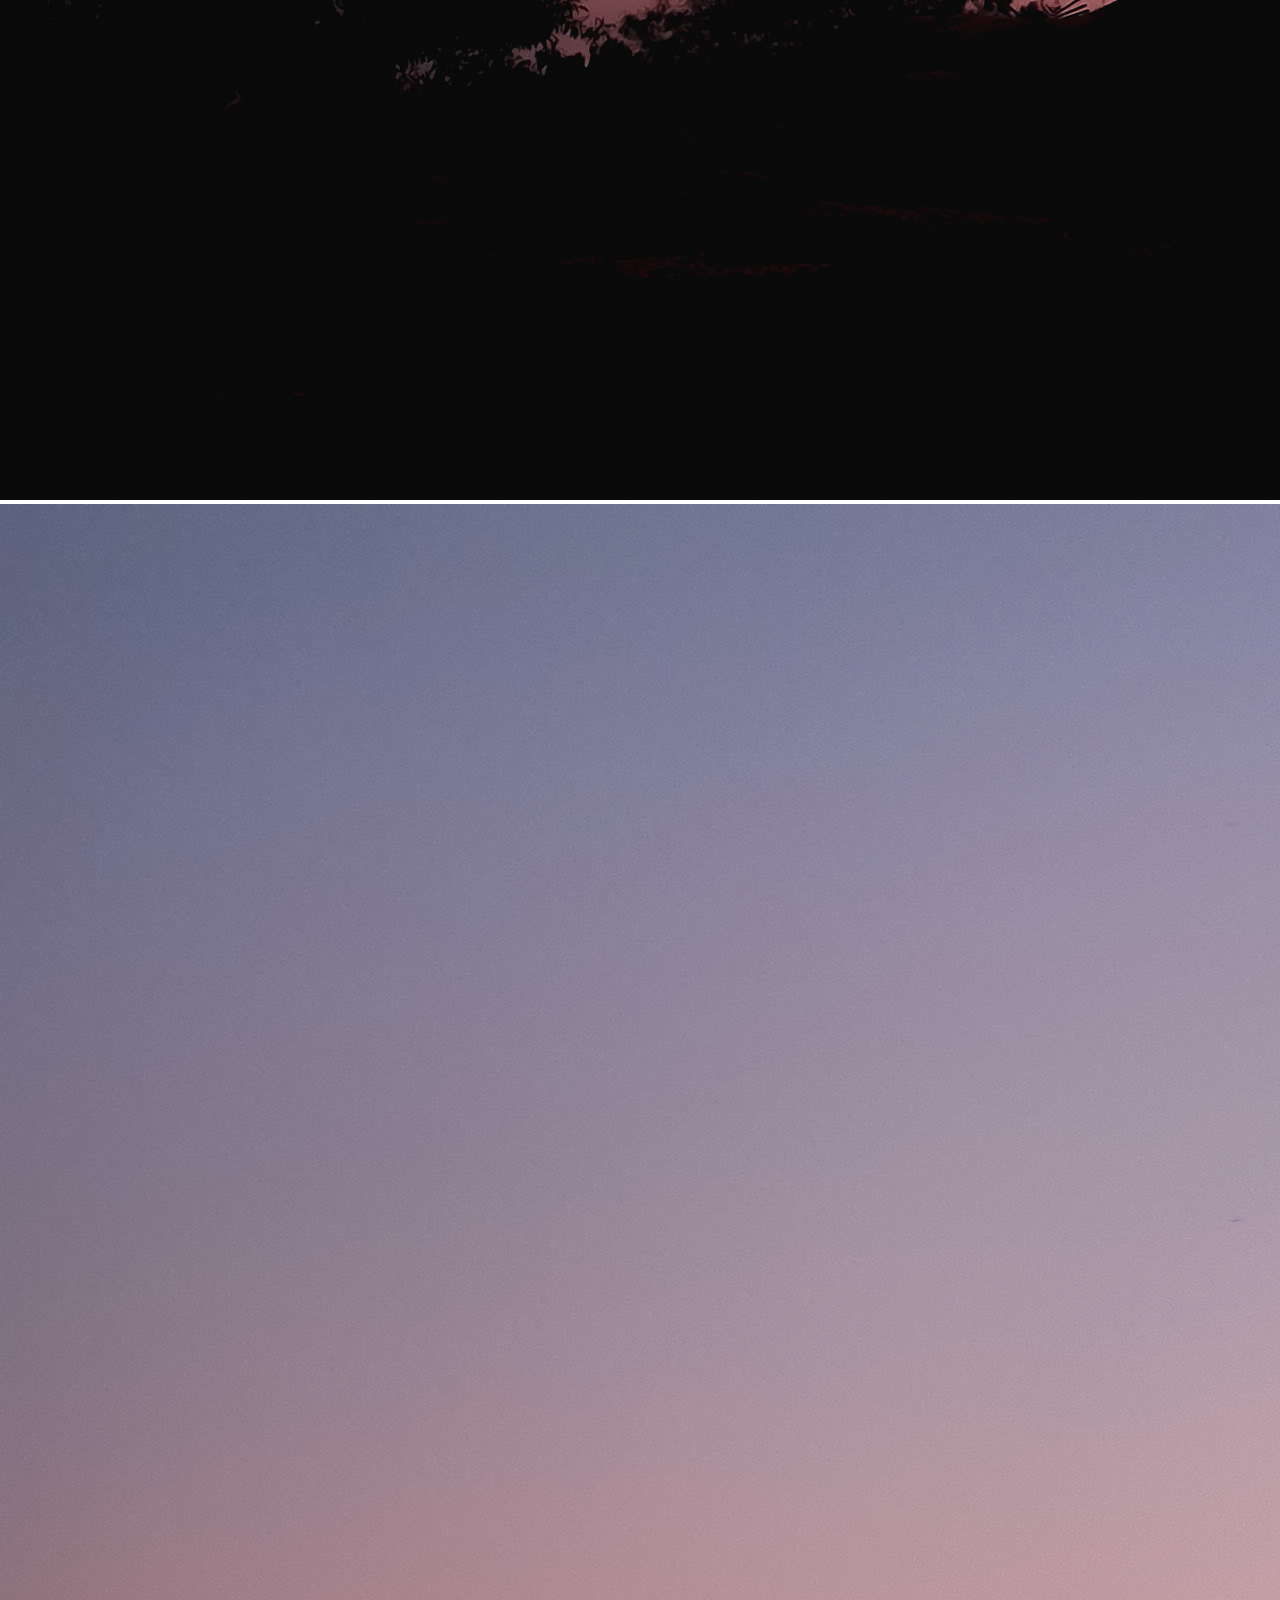
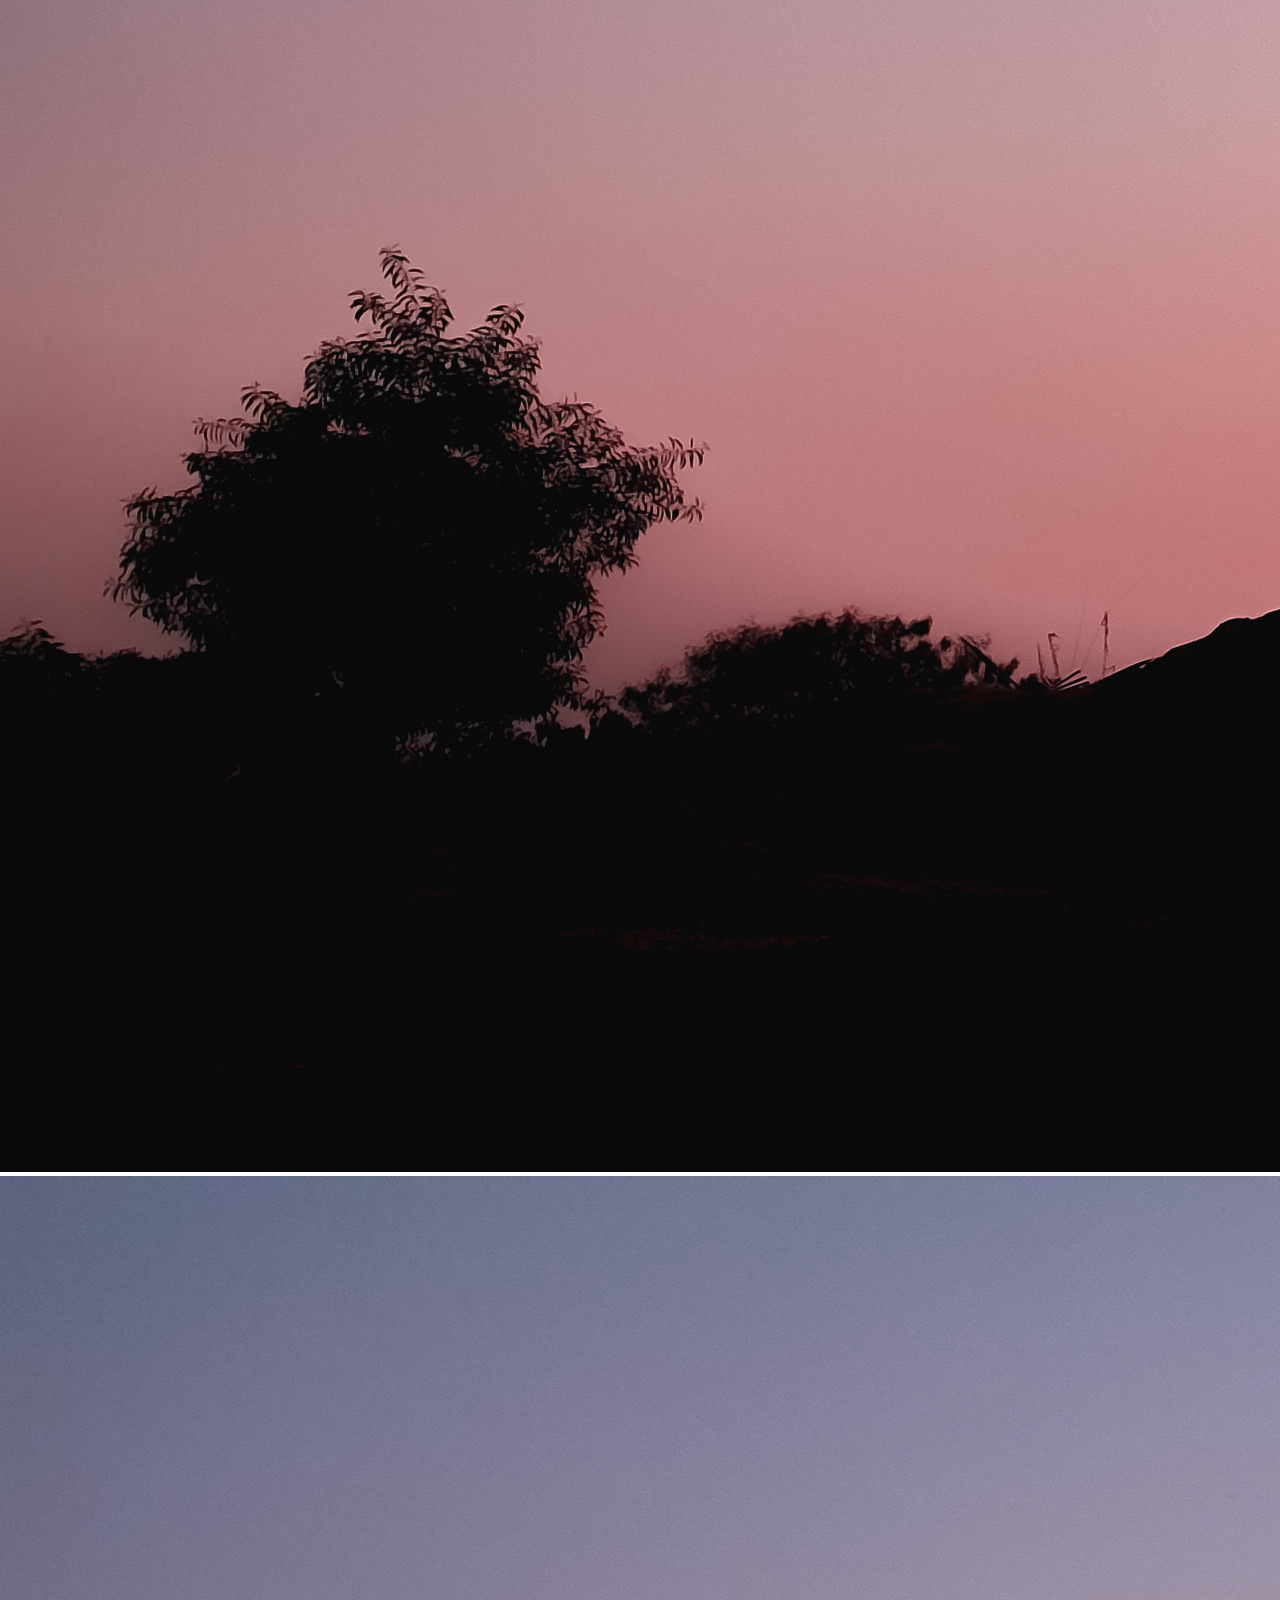
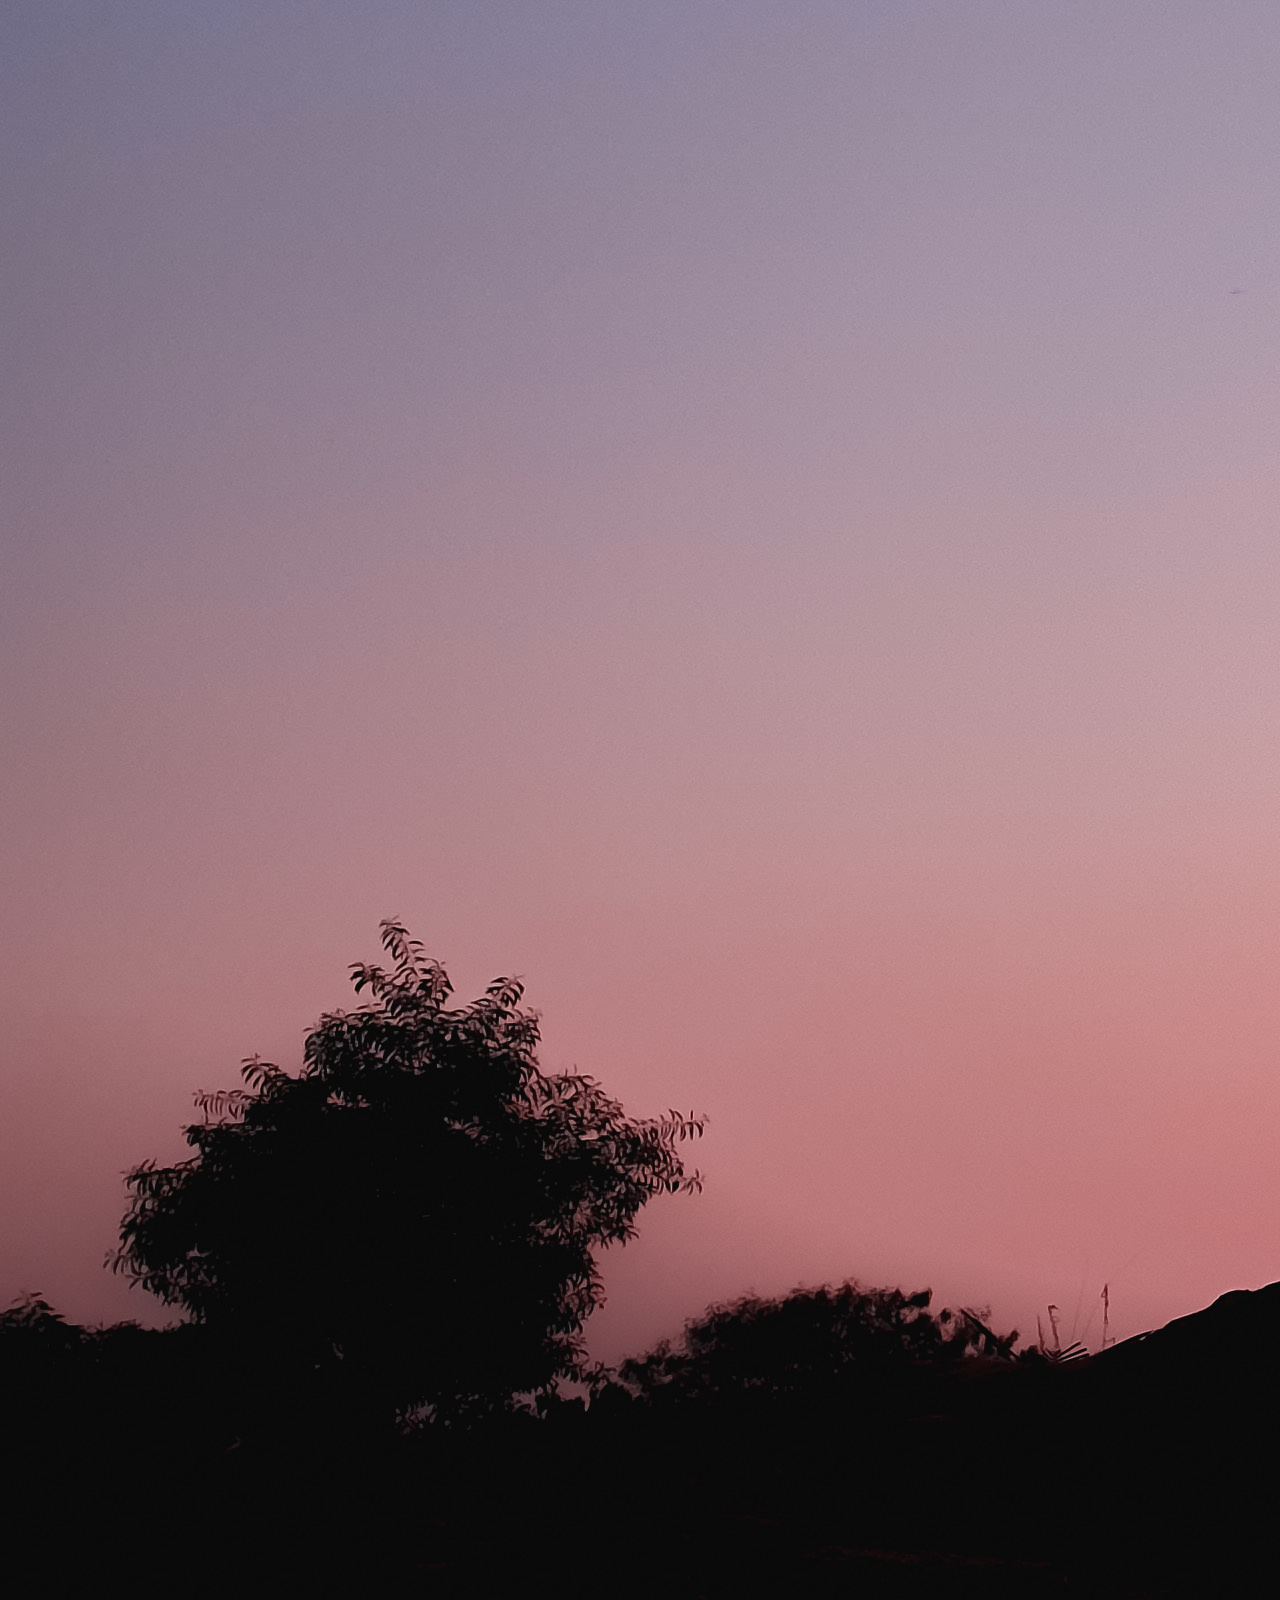
<file: gallery.html>
<!DOCTYPE html>
<html lang="en">
  <head>
    <!-- Required meta tags -->
    <meta charset="utf-8" />
    <meta name="viewport" content="width=device-width, initial-scale=1" />

    <!-- Bootstrap CSS -->
    <link
      href="https://cdn.jsdelivr.net/npm/bootstrap@5.0.2/dist/css/bootstrap.min.css"
      rel="stylesheet"
      integrity="sha384-EVSTQN3/azprG1Anm3QDgpJLIm9Nao0Yz1ztcQTwFspd3yD65VohhpuuCOmLASjC"
      crossorigin="anonymous"
    />
    <title>Tashin's Gallery</title>
    <link rel="stylesheet" href="style.css" />
    <link rel="preconnect" href="https://fonts.googleapis.com" />
    <link rel="preconnect" href="https://fonts.gstatic.com" crossorigin />
    <link
      href="https://fonts.googleapis.com/css2?family=IBM+Plex+Sans&display=swap"
      rel="stylesheet"
    />
  </head>
  <body>
    <heder>
      <!-- Start of Navbar Segment  -->
      <div class="navbar-segment">
        <nav class="navbar navbar-expand-lg navbar-dark bg-dark">
          <div class="container-fluid">
            <a class="navbar-brand" href="index.html">Tashin Parvez Gallery</a>
            <button
              class="navbar-toggler"
              type="button"
              data-bs-toggle="collapse"
              data-bs-target="#navbarSupportedContent"
              aria-controls="navbarSupportedContent"
              aria-expanded="false"
              aria-label="Toggle navigation"
            >
              <span class="navbar-toggler-icon"></span>
            </button>
            <div class="collapse navbar-collapse" id="navbarSupportedContent">
              <ul class="navbar-nav ms-auto mb-2 mb-lg-0">
                <li class="nav-item">
                  <a
                    class="nav-link active"
                    aria-current="page"
                    href="index.html"
                  >
                    Home
                  </a>
                </li>
                <li class="nav-item">
                  <a class="nav-link active" href="aboutme.html">About Me</a>
                </li>
                <li class="nav-item">
                  <a class="nav-link active" href="services.html">Services</a>
                </li>
                <li class="nav-item">
                  <a class="nav-link active" href="gallery.html">Gallery</a>
                </li>
                <li class="nav-item">
                  <a class="nav-link active" href="contact-us.html">
                    Contact Me
                  </a>
                </li>
                <li class="nav-item dropdown active">
                  <a
                    class="nav-link dropdown-toggle"
                    href="#"
                    id="navbarDropdown"
                    role="button"
                    data-bs-toggle="dropdown"
                    aria-expanded="false"
                  >
                    Social Accounts
                  </a>
                  <ul class="dropdown-menu" aria-labelledby="navbarDropdown">
                    <li>
                      <a
                        class="dropdown-item"
                        target="blank"
                        href="https://www.facebook.com/tashin.parvez.5"
                        >Facebook</a
                      >
                    </li>
                    <li>
                      <a
                        class="dropdown-item"
                        target="blank"
                        href="https://www.instagram.com/tashin_parvez/"
                        >Instagram</a
                      >
                    </li>
                    <li>
                      <a
                        class="dropdown-item"
                        target="blank"
                        href="https://github.com/TashinParvez"
                        >GitHub</a
                      >
                    </li>
                    <li>
                      <a class="dropdown-item" target="blank" href="#">Agora</a>
                    </li>
                    <li>
                      <a class="dropdown-item" target="blank" href="#"
                        >Amarpix</a
                      >
                    </li>
                    <li>
                      <a class="dropdown-item" target="blank" href="#">500px</a>
                    </li>
                    <li>
                      <a
                        class="dropdown-item"
                        target="blank"
                        href="https://www.youtube.com/channel/UC9HEgVE7L8QQBNNzV1jkORw"
                        >YouTube</a
                      >
                    </li>
                    <li>
                      <a
                        class="dropdown-item"
                        target="blank"
                        href="https://twitter.com/TashinParvez"
                        >Twitter</a
                      >
                    </li>
                  </ul>
                </li>
              </ul>
            </div>
          </div>
        </nav>
      </div>
      <!-- End of Navbar Segment  -->
    </heder>
    <main>
      <!-- Start of Gallery segment  -->
      <segment>
        <div class="gallery_segment py-5">
          <h1 class="display-2 text-center">Gallery</h1>
          <hr class="w-25 mx-auto mb-5" />
          <div class="container row mx-auto gy-2">
            <div class="col-xxl-4 col-xl-4 col-md-4 col-sm-12 mx-auto">
              <figure>
                <img
                  class="img-fluid"
                  src="images/20201106_172954.jpg"
                  alt="This is gallary images"
                />
              </figure>
            </div>
            <div class="col-xxl-4 col-xl-4 col-md-4 col-sm-12">
              <figure>
                <img
                  class="img-fluid"
                  src="images/20201106_172954.jpg"
                  alt="This is gallary images"
                />
              </figure>
            </div>
            <div class="col-xxl-4 col-xl-4 col-md-4 col-sm-12">
              <figure>
                <img
                  class="img-fluid"
                  src="images/20201106_172954.jpg"
                  alt="This is gallary images"
                />
              </figure>
            </div>
            <div class="col-xxl-4 col-xl-4 col-md-4 col-sm-12">
              <figure>
                <img
                  class="img-fluid"
                  src="images/20201106_172954.jpg"
                  alt="This is gallary images"
                />
              </figure>
            </div>
            <div class="col-xxl-4 col-xl-4 col-md-4 col-sm-12">
              <figure>
                <img
                  class="img-fluid"
                  src="images/20201106_172954.jpg"
                  alt="This is gallary images"
                />
              </figure>
            </div>
            <div class="col-xxl-4 col-xl-4 col-md-4 col-sm-12">
              <figure>
                <img
                  class="img-fluid"
                  src="images/20201106_172954.jpg"
                  alt="This is gallary images"
                />
              </figure>
            </div>
            <div class="col-xxl-4 col-xl-4 col-md-4 col-sm-12">
              <figure>
                <img
                  class="img-fluid"
                  src="images/20201106_172954.jpg"
                  alt="This is gallary images"
                />
              </figure>
            </div>
            <div class="col-xxl-4 col-xl-4 col-md-4 col-sm-12">
              <figure>
                <img
                  class="img-fluid"
                  src="images/20201106_172954.jpg"
                  alt="This is gallary images"
                />
              </figure>
            </div>
            <div class="col-xxl-4 col-xl-4 col-md-4 col-sm-12">
              <figure>
                <img
                  class="img-fluid"
                  src="images/20201106_172954.jpg"
                  alt="This is gallary images"
                />
              </figure>
            </div>
          </div>
        </div>
      </segment>
      <!-- End of Gallery segment  -->

      <!-- Start of Check Out segment  -->
      <segment>
        <div
          class="
            row
            check_out_segment
            bg-info
            py-5
            col-xxl-12 col-xl-12 col-md-12 col-sm-12
            text-center
          "
        >
          <h1 class="display-6 text-center mx-auto">Check Out MY Videos</h1>
          <p class="text-center">
            "You will never get a second chance to take the short"
            <br />
            <span> -Tashin Parvez</span>
          </p>
          <div class="col-xxl-12 col-xl-12 col-md-12 col-sm-12">
            <a href="https://www.facebook.com/tashin.parvez.5" target="blank">
              <button class="btn btn-outline-dark text-center">
                My Videos &nbsp;

                <svg
                  xmlns="http://www.w3.org/2000/svg"
                  width="16"
                  height="16"
                  fill="currentColor"
                  class="bi bi-box-arrow-right"
                  viewBox="0 0 16 16"
                >
                  <path
                    fill-rule="evenodd"
                    d="M10 12.5a.5.5 0 0 1-.5.5h-8a.5.5 0 0 1-.5-.5v-9a.5.5 0 0 1 .5-.5h8a.5.5 0 0 1 .5.5v2a.5.5 0 0 0 1 0v-2A1.5 1.5 0 0 0 9.5 2h-8A1.5 1.5 0 0 0 0 3.5v9A1.5 1.5 0 0 0 1.5 14h8a1.5 1.5 0 0 0 1.5-1.5v-2a.5.5 0 0 0-1 0v2z"
                  />
                  <path
                    fill-rule="evenodd"
                    d="M15.854 8.354a.5.5 0 0 0 0-.708l-3-3a.5.5 0 0 0-.708.708L14.293 7.5H5.5a.5.5 0 0 0 0 1h8.793l-2.147 2.146a.5.5 0 0 0 .708.708l3-3z"
                  />
                </svg>
              </button>
            </a>
          </div>
        </div>
      </segment>
      <!-- End of Check Out segment  -->
    </main>
    <!-- Start of footer  segment  -->
    <footer class="bg-secondary text-center">
      <p>Copyright © 2021 Tashin's Gallary || Developed by: Tashin Parvez</p>
    </footer>
    <!-- End of footer  segment  -->

    <div>
      <!-- Optional JavaScript; choose one of the two! -->

      <!-- Option 1: Bootstrap Bundle with Popper -->
      <script
        src="https://cdn.jsdelivr.net/npm/bootstrap@5.0.2/dist/js/bootstrap.bundle.min.js"
        integrity="sha384-MrcW6ZMFYlzcLA8Nl+NtUVF0sA7MsXsP1UyJoMp4YLEuNSfAP+JcXn/tWtIaxVXM"
        crossorigin="anonymous"
      ></script>

      <!-- Option 2: Separate Popper and Bootstrap JS -->
      <!--
          <script src="https://cdn.jsdelivr.net/npm/@popperjs/core@2.9.2/dist/umd/popper.min.js" integrity="sha384-IQsoLXl5PILFhosVNubq5LC7Qb9DXgDA9i+tQ8Zj3iwWAwPtgFTxbJ8NT4GN1R8p" crossorigin="anonymous"></script>
          <script src="https://cdn.jsdelivr.net/npm/bootstrap@5.0.2/dist/js/bootstrap.min.js" integrity="sha384-cVKIPhGWiC2Al4u+LWgxfKTRIcfu0JTxR+EQDz/bgldoEyl4H0zUF0QKbrJ0EcQF" crossorigin="anonymous"></script>
      -->
      <script type="text/JavaScript">
              var tooltipTriggerList = [].slice.call(document.querySelectorAll('[data-bs-toggle="tooltip"]'))
        var tooltipList = tooltipTriggerList.map(function (tooltipTriggerEl) {
          return new bootstrap.Tooltip(tooltipTriggerEl)
        })
      </script>
    </div>
  </body>
</html>
</file>
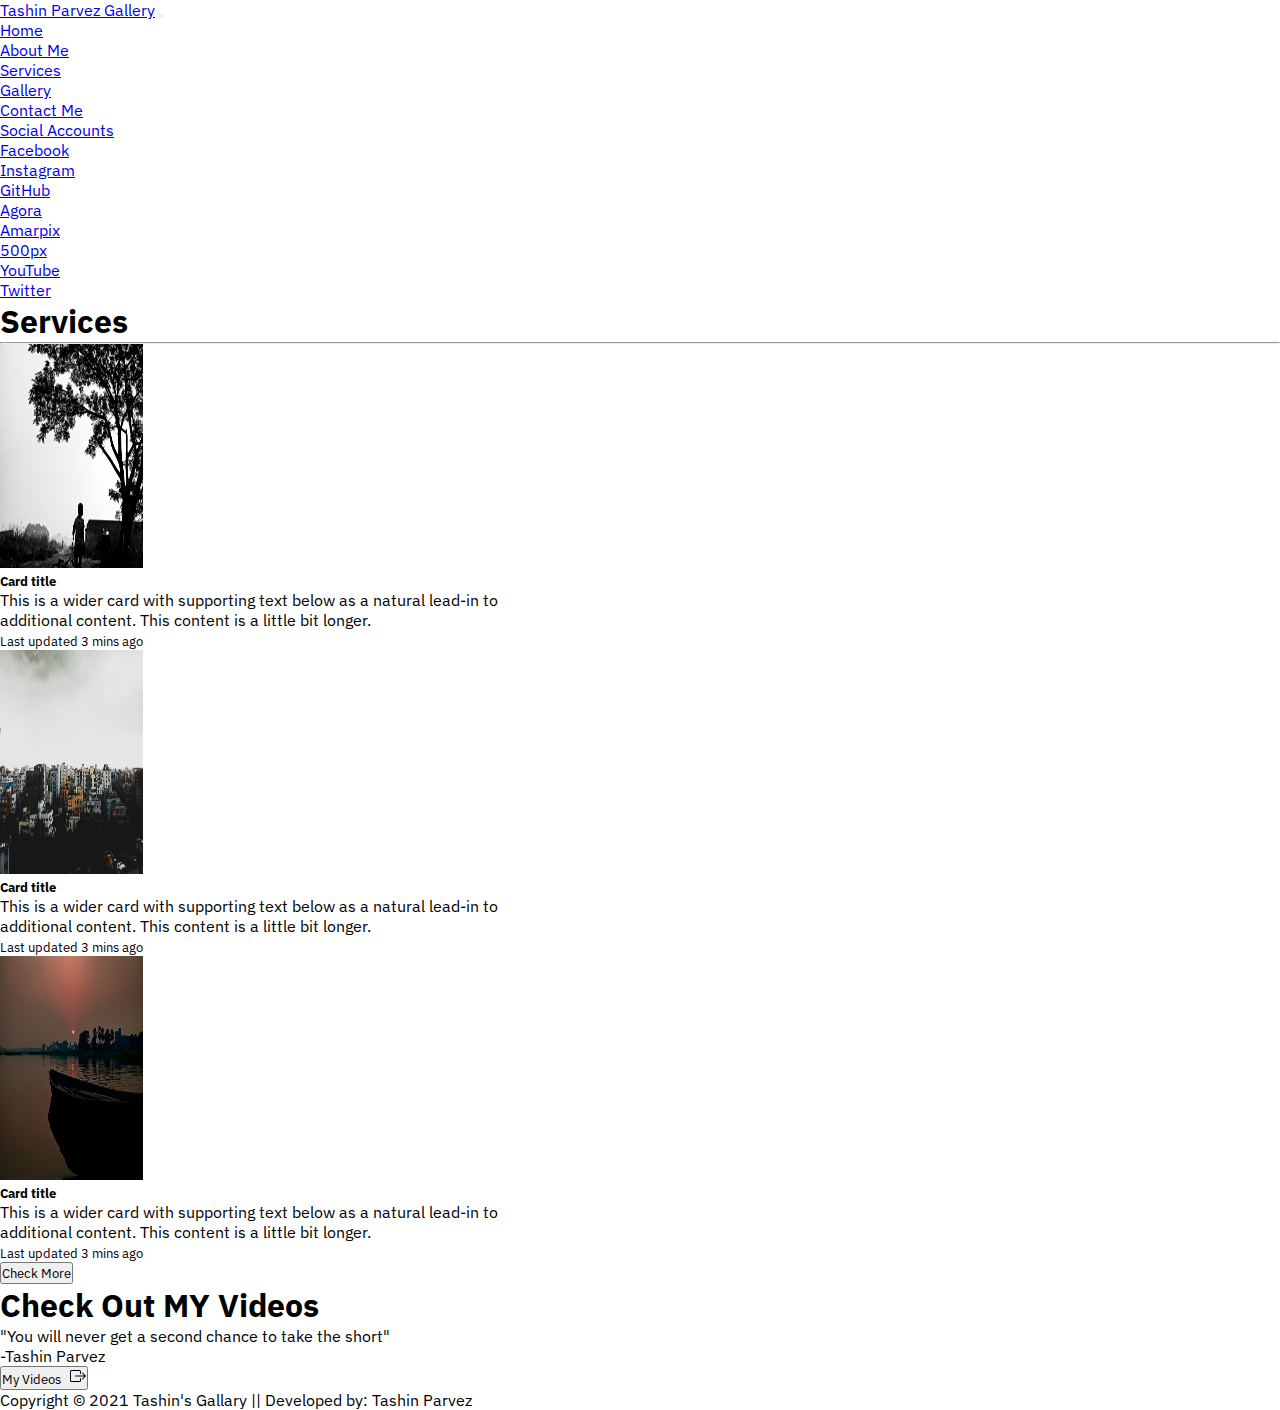
<file: services.html>
<!DOCTYPE html>
<html lang="en">
  <head>
    <!-- Required meta tags -->
    <meta charset="utf-8" />
    <meta name="viewport" content="width=device-width, initial-scale=1" />

    <!-- Bootstrap CSS -->
    <link
      href="https://cdn.jsdelivr.net/npm/bootstrap@5.0.2/dist/css/bootstrap.min.css"
      rel="stylesheet"
      integrity="sha384-EVSTQN3/azprG1Anm3QDgpJLIm9Nao0Yz1ztcQTwFspd3yD65VohhpuuCOmLASjC"
      crossorigin="anonymous"
    />
    <title>Tashin's Gallery</title>
    <link rel="stylesheet" href="style.css" />
    <link rel="preconnect" href="https://fonts.googleapis.com" />
    <link rel="preconnect" href="https://fonts.gstatic.com" crossorigin />
    <link
      href="https://fonts.googleapis.com/css2?family=IBM+Plex+Sans&display=swap"
      rel="stylesheet"
    />
  </head>
  <body>
    <heder>
      <!-- Start of Navbar Segment  -->
      <div class="navbar-segment">
        <nav class="navbar navbar-expand-lg navbar-dark bg-dark">
          <div class="container-fluid">
            <a class="navbar-brand" href="index.html">Tashin Parvez Gallery</a>
            <button
              class="navbar-toggler"
              type="button"
              data-bs-toggle="collapse"
              data-bs-target="#navbarSupportedContent"
              aria-controls="navbarSupportedContent"
              aria-expanded="false"
              aria-label="Toggle navigation"
            >
              <span class="navbar-toggler-icon"></span>
            </button>
            <div class="collapse navbar-collapse" id="navbarSupportedContent">
              <ul class="navbar-nav ms-auto mb-2 mb-lg-0">
                <li class="nav-item">
                  <a
                    class="nav-link active"
                    aria-current="page"
                    href="index.html"
                  >
                    Home
                  </a>
                </li>
                <li class="nav-item">
                  <a class="nav-link active" href="aboutme.html">About Me</a>
                </li>
                <li class="nav-item">
                  <a class="nav-link active" href="services.html">Services</a>
                </li>
                <li class="nav-item">
                  <a class="nav-link active" href="gallery.html">Gallery</a>
                </li>
                <li class="nav-item">
                  <a class="nav-link active" href="contact-us.html">
                    Contact Me
                  </a>
                </li>
                <li class="nav-item dropdown active">
                  <a
                    class="nav-link dropdown-toggle"
                    href="#"
                    id="navbarDropdown"
                    role="button"
                    data-bs-toggle="dropdown"
                    aria-expanded="false"
                  >
                    Social Accounts
                  </a>
                  <ul class="dropdown-menu" aria-labelledby="navbarDropdown">
                    <li>
                      <a
                        class="dropdown-item"
                        target="blank"
                        href="https://www.facebook.com/tashin.parvez.5"
                        >Facebook</a
                      >
                    </li>
                    <li>
                      <a
                        class="dropdown-item"
                        target="blank"
                        href="https://www.instagram.com/tashin_parvez/"
                        >Instagram</a
                      >
                    </li>
                    <li>
                      <a
                        class="dropdown-item"
                        target="blank"
                        href="https://github.com/TashinParvez"
                        >GitHub</a
                      >
                    </li>
                    <li>
                      <a class="dropdown-item" target="blank" href="#">Agora</a>
                    </li>
                    <li>
                      <a class="dropdown-item" target="blank" href="#"
                        >Amarpix</a
                      >
                    </li>
                    <li>
                      <a class="dropdown-item" target="blank" href="#">500px</a>
                    </li>
                    <li>
                      <a
                        class="dropdown-item"
                        target="blank"
                        href="https://www.youtube.com/channel/UC9HEgVE7L8QQBNNzV1jkORw"
                        >YouTube</a
                      >
                    </li>
                    <li>
                      <a
                        class="dropdown-item"
                        target="blank"
                        href="https://twitter.com/TashinParvez"
                        >Twitter</a
                      >
                    </li>
                  </ul>
                </li>
              </ul>
            </div>
          </div>
        </nav>
      </div>
      <!-- End of Navbar Segment  -->
    </heder>
    <main>
      <!-- Start of Services segment  -->
      <segment>
        <div class="services_segment bg-light py-5">
          <h1 class="text-center display-2">Services</h1>
          <hr class="w-25 mx-auto mb-5" />
          <div class="container row mx-auto">
            <div class="col-xxl-4 col-xl-4 col-md-4 col-sm-12">
              <div class="card mb-3" style="max-width: 540px">
                <div class="row g-0">
                  <div class="col-md-4">
                    <img
                      src="images/IMG20201107072728 (1).jpg"
                      class="img-fluid rounded-start img-fluid cards_images"
                      alt="..."
                    />
                  </div>
                  <div class="col-md-8">
                    <div class="card-body">
                      <h5 class="card-title">Card title</h5>
                      <p class="card-text">
                        This is a wider card with supporting text below as a
                        natural lead-in to additional content. This content is a
                        little bit longer.
                      </p>
                      <p class="card-text">
                        <small class="text-muted"
                          >Last updated 3 mins ago</small
                        >
                      </p>
                    </div>
                  </div>
                </div>
              </div>
            </div>
            <div class="col-xxl-4 col-xl-4 col-md-4 col-sm-12">
              <div class="card mb-3" style="max-width: 540px">
                <div class="row g-0">
                  <div class="col-md-4">
                    <img
                      src="images/IMG20190929145341 (2).jpg"
                      class="img-fluid rounded-start img-fluid cards_images"
                      alt="..."
                    />
                  </div>
                  <div class="col-md-8">
                    <div class="card-body">
                      <h5 class="card-title">Card title</h5>
                      <p class="card-text">
                        This is a wider card with supporting text below as a
                        natural lead-in to additional content. This content is a
                        little bit longer.
                      </p>
                      <p class="card-text">
                        <small class="text-muted"
                          >Last updated 3 mins ago</small
                        >
                      </p>
                    </div>
                  </div>
                </div>
              </div>
            </div>
            <div class="col-xxl-4 col-xl-4 col-md-4 col-sm-12">
              <div class="card mb-3" style="max-width: 540px">
                <div class="row g-0">
                  <div class="col-md-4">
                    <img
                      src="images/LRM_EXPORT_12286549947576_20191103_130900747.jpeg"
                      class="img-fluid rounded-start img-fluid cards_images"
                      alt="..."
                    />
                  </div>
                  <div class="col-md-8">
                    <div class="card-body">
                      <h5 class="card-title">Card title</h5>
                      <p class="card-text">
                        This is a wider card with supporting text below as a
                        natural lead-in to additional content. This content is a
                        little bit longer.
                      </p>
                      <p class="card-text">
                        <small class="text-muted"
                          >Last updated 3 mins ago</small
                        >
                      </p>
                    </div>
                  </div>
                </div>
              </div>
            </div>
            <div
              class="col-xxl-12 col-xl-12 col-md-12 col-sm-12 text-center my-5"
            >
              <button class="btn btn-outline-info" type="button">
                Check More
              </button>
            </div>
          </div>
        </div>
      </segment>

      <!-- End of Services segment  -->

      <!-- Start of Check Out segment  -->
      <segment>
        <div
          class="
            row
            check_out_segment
            bg-info
            py-5
            col-xxl-12 col-xl-12 col-md-12 col-sm-12
            text-center
          "
        >
          <h1 class="display-6 text-center mx-auto">Check Out MY Videos</h1>
          <p class="text-center">
            "You will never get a second chance to take the short"
            <br />
            <span> -Tashin Parvez</span>
          </p>
          <div class="col-xxl-12 col-xl-12 col-md-12 col-sm-12">
            <a href="https://www.facebook.com/tashin.parvez.5" target="blank">
              <button class="btn btn-outline-dark text-center">
                My Videos &nbsp;

                <svg
                  xmlns="http://www.w3.org/2000/svg"
                  width="16"
                  height="16"
                  fill="currentColor"
                  class="bi bi-box-arrow-right"
                  viewBox="0 0 16 16"
                >
                  <path
                    fill-rule="evenodd"
                    d="M10 12.5a.5.5 0 0 1-.5.5h-8a.5.5 0 0 1-.5-.5v-9a.5.5 0 0 1 .5-.5h8a.5.5 0 0 1 .5.5v2a.5.5 0 0 0 1 0v-2A1.5 1.5 0 0 0 9.5 2h-8A1.5 1.5 0 0 0 0 3.5v9A1.5 1.5 0 0 0 1.5 14h8a1.5 1.5 0 0 0 1.5-1.5v-2a.5.5 0 0 0-1 0v2z"
                  />
                  <path
                    fill-rule="evenodd"
                    d="M15.854 8.354a.5.5 0 0 0 0-.708l-3-3a.5.5 0 0 0-.708.708L14.293 7.5H5.5a.5.5 0 0 0 0 1h8.793l-2.147 2.146a.5.5 0 0 0 .708.708l3-3z"
                  />
                </svg>
              </button>
            </a>
          </div>
        </div>
      </segment>
      <!-- End of Check Out segment  -->
    </main>
    <!-- Start of footer  segment  -->
    <footer class="bg-secondary text-center">
      <p>Copyright © 2021 Tashin's Gallary || Developed by: Tashin Parvez</p>
    </footer>
    <!-- End of footer  segment  -->

    <div>
      <!-- Optional JavaScript; choose one of the two! -->

      <!-- Option 1: Bootstrap Bundle with Popper -->
      <script
        src="https://cdn.jsdelivr.net/npm/bootstrap@5.0.2/dist/js/bootstrap.bundle.min.js"
        integrity="sha384-MrcW6ZMFYlzcLA8Nl+NtUVF0sA7MsXsP1UyJoMp4YLEuNSfAP+JcXn/tWtIaxVXM"
        crossorigin="anonymous"
      ></script>

      <!-- Option 2: Separate Popper and Bootstrap JS -->
      <!--
          <script src="https://cdn.jsdelivr.net/npm/@popperjs/core@2.9.2/dist/umd/popper.min.js" integrity="sha384-IQsoLXl5PILFhosVNubq5LC7Qb9DXgDA9i+tQ8Zj3iwWAwPtgFTxbJ8NT4GN1R8p" crossorigin="anonymous"></script>
          <script src="https://cdn.jsdelivr.net/npm/bootstrap@5.0.2/dist/js/bootstrap.min.js" integrity="sha384-cVKIPhGWiC2Al4u+LWgxfKTRIcfu0JTxR+EQDz/bgldoEyl4H0zUF0QKbrJ0EcQF" crossorigin="anonymous"></script>
      -->
      <script type="text/JavaScript">
              var tooltipTriggerList = [].slice.call(document.querySelectorAll('[data-bs-toggle="tooltip"]'))
        var tooltipList = tooltipTriggerList.map(function (tooltipTriggerEl) {
          return new bootstrap.Tooltip(tooltipTriggerEl)
        })
      </script>
    </div>
  </body>
</html>
</file>
<file: style.css>
* {
  margin: 0px;
  padding: 0px;
  font-family: "IBM Plex Sans", sans-serif;
}
.cards_images {
  height: 224px;
  width: 143.325px;
}
.about_me_navbar {
  position: relative;
  height: 200px;
}

footer p {
  margin-bottom: 0px;
}
</file>
